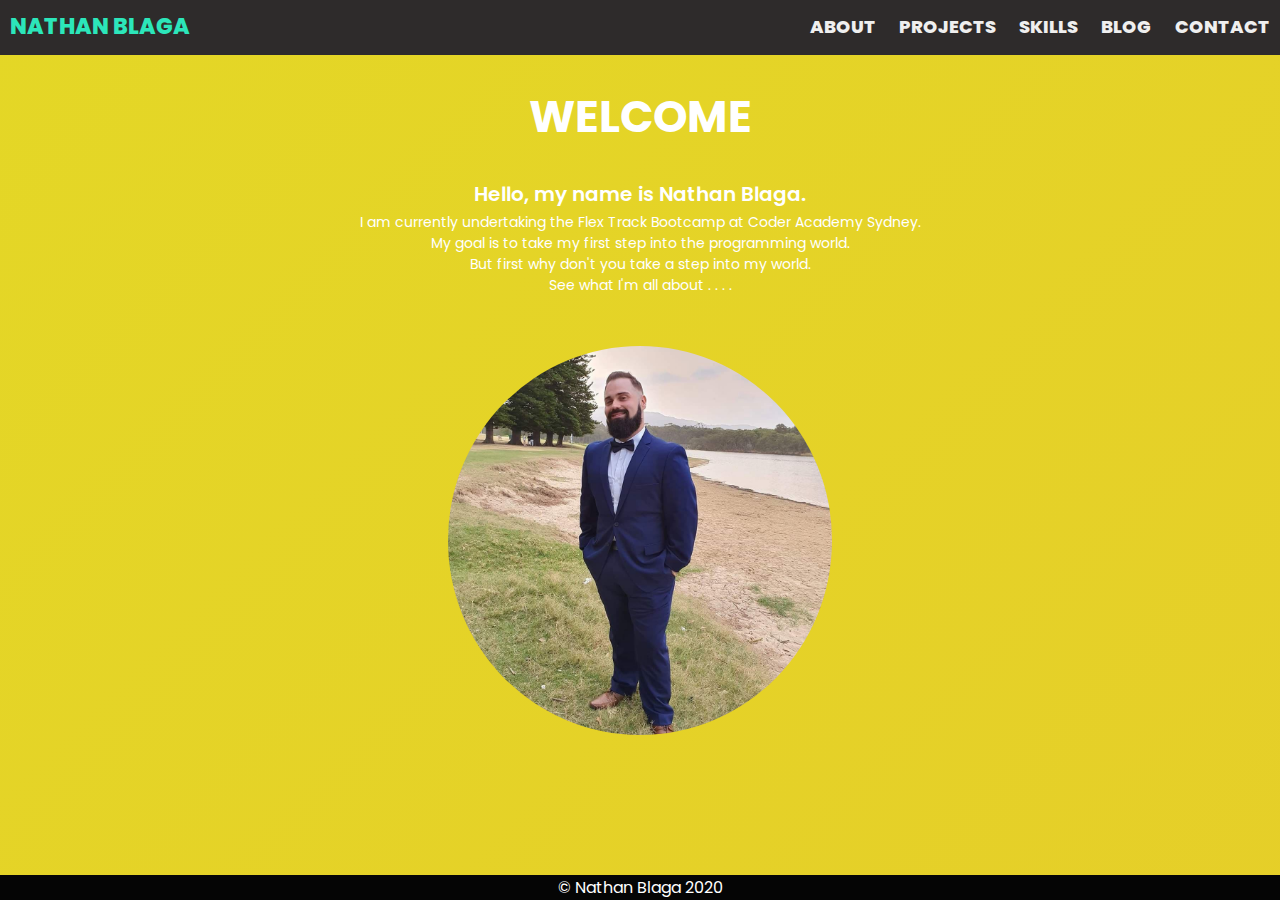
<file: index.html>
<!DOCTYPE html>
<html lang="en">

<head>
    <meta charset="UTF-8">
    <meta name="viewport" content="width=device-width, initial-scale=1.0">
    <link href="../img/favicon.ico" rel="icon" type="image/x-icon" />
    <link rel="shortcut icon" type="image/jpg" href="/src/images/android-chrome-192x192.png" />
    <link href="https://fonts.googleapis.com/css2?family=Montserrat:wght@100&family=Poppins&display=swap" rel="stylesheet">
    <link rel="stylesheet" href="/src/styles/partials/styles.css">
    <link rel="stylesheet" href="/src/styles/partials/animation.css">
    <title>Nathan Blaga</title>
</head>

<body>
    <header>
        <div class="nav">
            <input type="checkbox" id="nav-check">
            <div class="nav-header">
                <div class="nav-title">
                    <a id="currentLink" href="/index.html">NATHAN BLAGA</a>
                    <!-- Nathan Blaga "logo" on left side -->
                </div>
            </div>
            <!-- Navbar Container -->

            <div class="nav-btn">
                <label for="nav-check">
                <span></span>
                <span></span>
                <span></span>
              </label>
            </div>
            <!-- "Burger Button dropdown box for mobile view" -->

            <div class="nav-links">
                <a href="/src/about.html">ABOUT</a>
                <a href="/src/projects.html">PROJECTS</a>
                <a href="/src/skills.html">SKILLS</a>
                <a href="/src/blogs.html">BLOG</a>
                <a href="/src/contact.html">CONTACT</a>
            </div>
        </div>
        <!-- Nav links with hyperlinks -->
    </header>

    <main class="main">
        <h1>WELCOME</h1>
        <h2>Hello, my name is Nathan Blaga.</h2>
        <p> <span>I am currently undertaking the Flex Track Bootcamp at Coder Academy Sydney.</span>
            <span>My goal is to take my first step into the programming world.</span>
            <span>But first why don't you take a step into my world.</span>
            <span>See what I'm all about . . . .</span>
        </p>
    </main>
    <!-- Main title and text for page. -->

    <img class="nathanblaga" src="/src/images/me.jpg" alt="Image of Nathan Blaga">
    <!-- Home page image. -->

    <footer class="trademark">
        © Nathan Blaga 2020
    </footer>
    <!-- Footer/Trademark -->

    <script src="/src/main.js"></script>
    <!-- Script to main.js -->
</body>

</html>
</file>
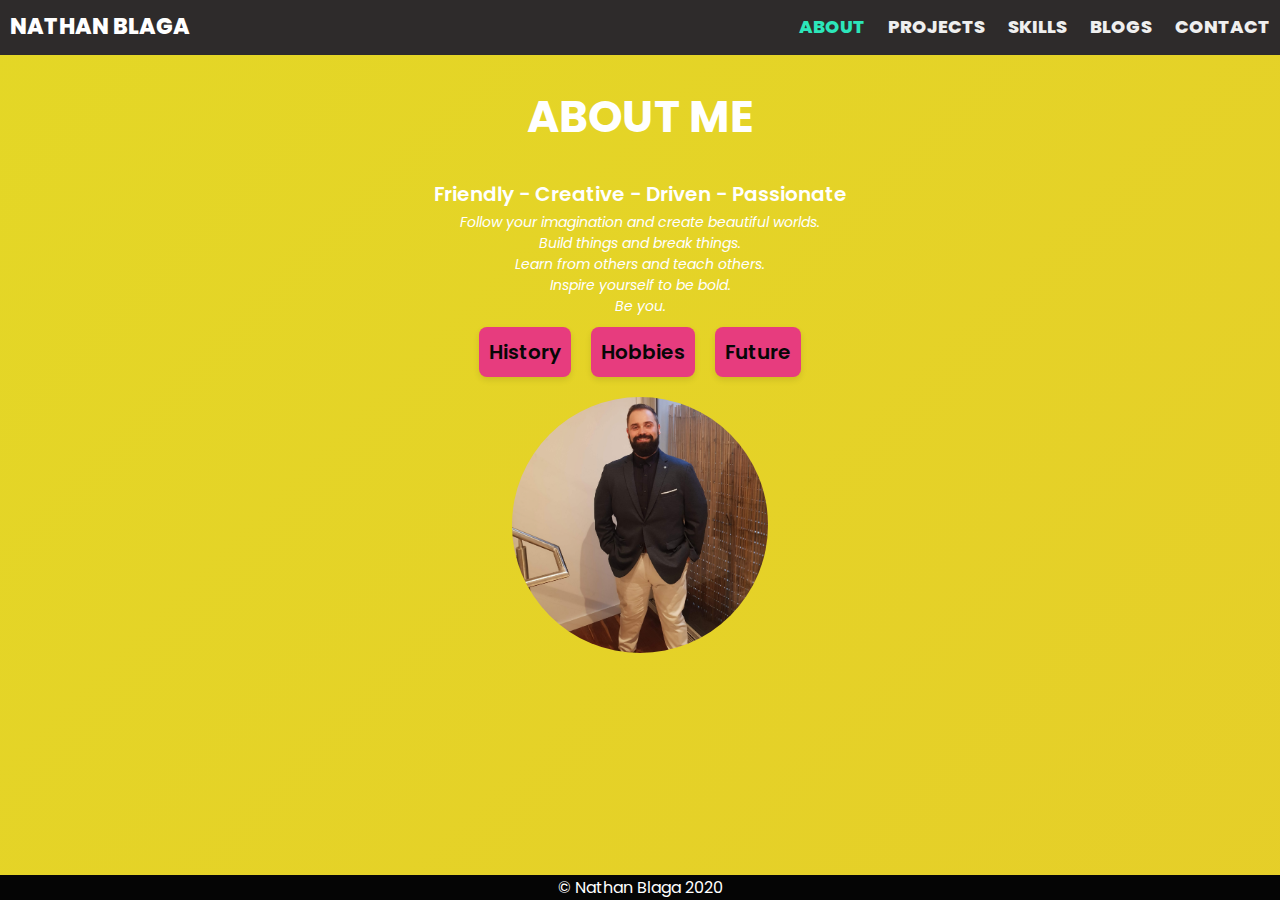
<file: src/about.html>
<!DOCTYPE html>
<html lang="en">

<head>
    <meta charset="UTF-8">
    <meta name="viewport" content="width=device-width, initial-scale=1.0">
    <link href="../img/favicon.ico" rel="icon" type="image/x-icon" />
    <link rel="shortcut icon" type="image/jpg" href="/src/images/android-chrome-192x192.png" />
    <link rel="stylesheet" href="https://stackpath.bootstrapcdn.com/font-awesome/4.7.0/css/font-awesome.min.css">
    <link href="https://fonts.googleapis.com/css2?family=Montserrat:wght@100&family=Poppins&display=swap" rel="stylesheet">
    <link rel="stylesheet" href="/src/styles/partials/styles.css">
    <link rel="stylesheet" href="/src/styles/partials/animation.css">
    <title>Nathan Blaga</title>
</head>

<body>
    <header>
        <div class="nav">
            <input type="checkbox" id="nav-check">
            <div class="nav-header">
                <div class="nav-title">
                    <a href="/index.html">NATHAN BLAGA</a>
                    <!-- Nathan Blaga "logo" on left side -->
                </div>
            </div>
            <!-- Navbar Container -->

            <div class="nav-btn">
                <label for="nav-check">
                <span></span>
                <span></span>
                <span></span>
              </label>
            </div>
            <!-- "Burger Button dropdown box for mobile view" -->

            <div class="nav-links">
                <a href="/src/about.html" id="currentLink">ABOUT</a>
                <a href="/src/projects.html">PROJECTS</a>
                <a href="/src/skills.html">SKILLS</a>
                <a href="/src/blogs.html">BLOGS</a>
                <a href="/src/contact.html">CONTACT</a>
            </div>
        </div>
        <!-- Nav links with hyperlinks -->

    </header>

    <main class="main">
        <h1>ABOUT ME</h1>
        <h2>Friendly - Creative - Driven - Passionate</h2>
        <p> <span class="quote">Follow your imagination and create beautiful worlds.</span>
            <span class="quote">Build things and break things.</span>
            <span class="quote">Learn from others  and teach others. </span>
            <span class="quote">Inspire  yourself to be bold.</span>
            <span class="quote">Be you.</span>
        </p>
    </main>
    <!-- Main header and text container -->

    <main class="aboutme">
        <article class="button large popup-button" data-target="#popup-1">History</article>
        <article class="button large popup-button" data-target="#popup-2">Hobbies </article>
        <article class="button large popup-button" data-target="#popup-3">Future</article>
    </main>
    <!-- About me popup buttons container -->

    <div class="popup" id="popup-1">
        <div class="popup-overlay"></div>
        <div class="popup-inner">
            <h2>History</h2>
            <h3>A walk down memory lane . . .</h3>
            <article class="about me">
                <p> I studied acting and directing at NIDA (National Institute of Dramatic Art) while working within the Australian Acting Industry for just over 5 years. I have extensively worked in the retail industry for over 10 years. Over that period
                    of time I operated in various roles, developed a multitude of skills and gained an immense amount of knowledge and experience. I have also completed a Bachelor of Commerce Degree at the University of Wollongong (UOW). Majoring in Accounting
                    and Finance, I worked within the Australian Accounting and Finance sectors before making the switch to programming.
                </p>
            </article>
            <!-- History popup container -->
            <img class="grad1" src="/src/images/gradone.jpg" alt="Image of me throwing my grad hat up">
            <!-- History image -->
            <button class="button popup-button" data-target="#popup-1">Close</button>
            <!-- History close button -->
        </div>
    </div>


    <div class="popup" id="popup-2">
        <div class="popup-overlay"></div>
        <div class="popup-inner">
            <h2>Hobbies</h2>
            <h3>What I get up to when I'm not coding.</h3>
            <article class="about me">
                <p> I enjoy spending time with my family and friends. "Me time" is the gym time. I have been addicted to strength training for about 3 years now and absolutely love every second of it. I love the idea of powerlifting, the mentality needed
                    to stick to a rigorous regime and the focus and drive to push even on your "off" days. I love hiking and going on bushwalks, exploring new tracks and chasing waterfalls From an early age I have always been addicted to playing video
                    games, the beautiful worlds built, the incredible stories told and hours of fun.
                </p>
            </article>
            <!-- Hobbies popup container -->
            <img class="powerlifting" src="/src/images/powerlifting.jpg" alt="Image of me deadlifting">
            <!-- Hobbies image -->
            <button class="button popup-button" data-target="#popup-2">Close</button>
            <!-- Hobbies close button -->
        </div>
    </div>

    <div class="popup" id="popup-3">
        <div class="popup-overlay"></div>
        <div class="popup-inner">
            <h2>Future</h2>
            <h3>What's Next?</h3>
            <article class="about me">
                <p>
                    I am highly motivated to learn, adapt, observe and seek growth. I believe I am very efficient and effective in team or individual situations. I am able to work with minimal supervision, while retaining a down to earth, friendly and approachable attitude.
                    I believe I have the passion, mindset and drive to become a well-rounded developer. <br> <br> Feel free to download my resume below and contact me if you have any questions <br> <br> Thank you.
                </p>
            </article>
            <!-- Future popup container -->
            <main class="wrapper" class="download">
                <ul>
                    <li>
                        <a href="/docs/Nathan Blaga CV (2020).pd.pdf" download><i class="fa fa-download"></i></li></a>
                </ul>
            </main>
            <!-- Future icon container -->

            <button class="button popup-button dwb2" data-target="#popup-3">Close</button>
            <!-- Future close button -->
        </div>
    </div>
    </main>

    <img class="nathanblagatwo" src="/src/images/me2.jpg" alt="Image of Nathan Blaga">
    <!-- About me page image. -->

    <footer class="trademark">
        © Nathan Blaga 2020
    </footer>
    <!-- Footer/Trademark -->

    <script src="/src/main.js"></script>
    <!-- Script to main.js -->
</body>

</html>
</file>
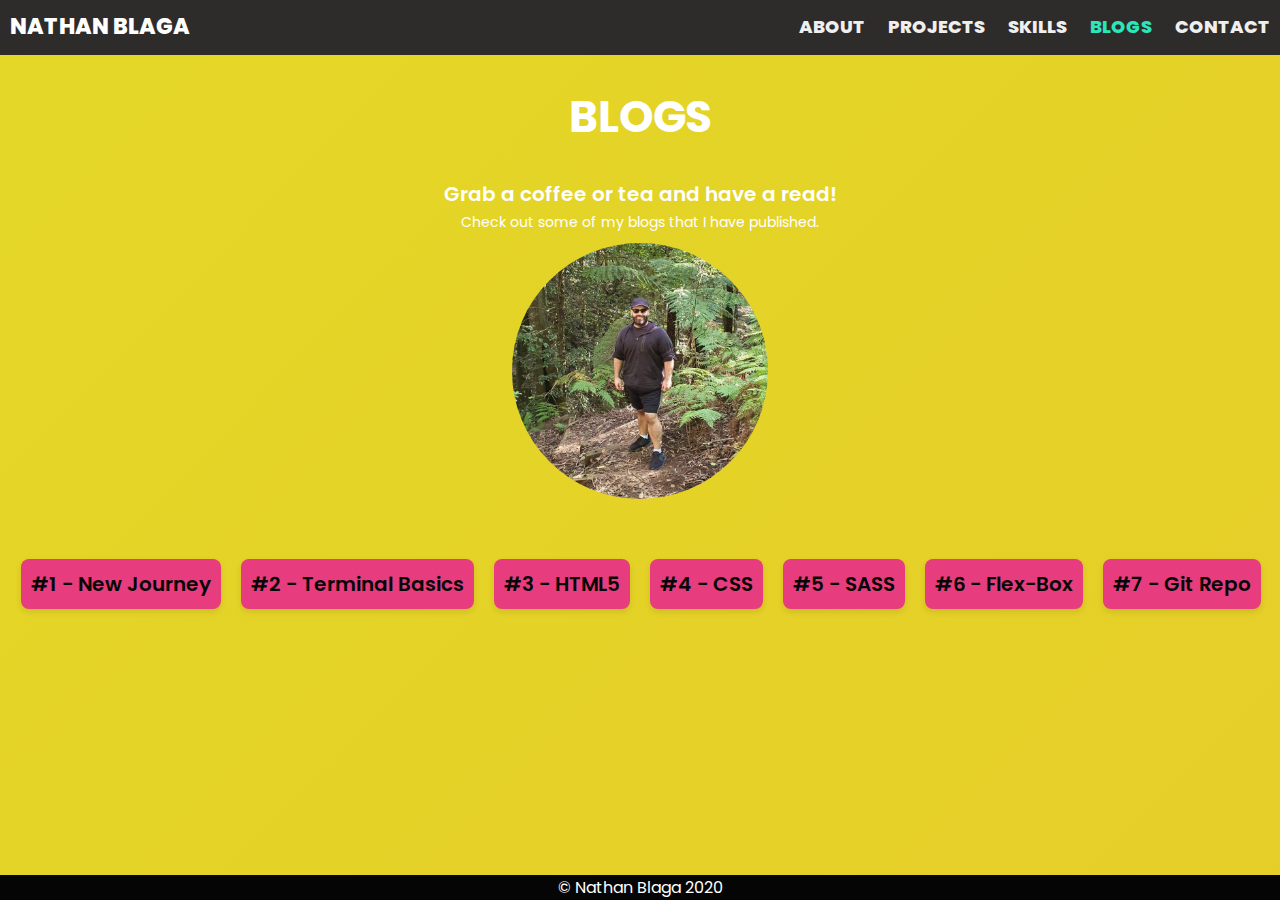
<file: src/blogs.html>
<!DOCTYPE html>
<html lang="en">

<head>
    <meta charset="UTF-8">
    <meta name="viewport" content="width=device-width, initial-scale=1.0">
    <link href="../img/favicon.ico" rel="icon" type="image/x-icon" />
    <link rel="shortcut icon" type="image/jpg" href="/src/images/android-chrome-192x192.png" />
    <link href="https://fonts.googleapis.com/css2?family=Montserrat:wght@100&family=Poppins&display=swap" rel="stylesheet">
    <link rel="stylesheet" href="/src/styles/partials/styles.css">
    <link rel="stylesheet" href="/src/styles/partials/animation.css">
    <title>Nathan Blaga</title>
</head>

<body>
    <header>
        <div class="nav">
            <input type="checkbox" id="nav-check">
            <div class="nav-header">
                <div class="nav-title">
                    <a href="/index.html">NATHAN BLAGA</a>
                    <!-- Nathan Blaga "logo" on right side -->
                </div>
            </div>
            <!-- Navbar Container -->

            <div class="nav-btn">
                <label for="nav-check">
                <span></span>
                <span></span>
                <span></span>
              </label>
            </div>
            <!-- "Burger Button dropdown box for mobile view" -->


            <div class="nav-links">
                <a href="/src/about.html">ABOUT</a>
                <a href="/src/projects.html">PROJECTS</a>
                <a href="/src/skills.html">SKILLS</a>
                <a href="/src/blogs.html" id="currentLink">BLOGS</a>
                <a href="/src/contact.html">CONTACT</a>
            </div>
        </div>
        <!-- Nav links with hyperlinks -->
    </header>

    <main class="main">
        <h1>BLOGS</h1>
        <h2>Grab a coffee or tea and have a read!</h2>
        <p>
            <span>Check out some of my blogs that I have published.</span>
        </p>
    </main>
    <!-- Main header and text container -->

    <img class="nathanblagatwo" src="/src/images/hiking.jpg" alt="Image of Nathan Blaga">
    <main class="blogs">
        <main class="volumes">
            <a href="/src/blogs/blog1.html">
                <article class="button large popup-button">#1 - New Journey</article>
            </a>
            <a href="/src/blogs/blog2.html">
                <article class="button large popup-button">#2 - Terminal Basics </article>
            </a>
            <a href="/src/blogs/blog3.html">
                <article class="button large popup-button">#3 - HTML5</article>
            </a>
            <a href="/src/blogs/blog4.html">
                <article class="button large popup-button">#4 - CSS</article>
            </a>
            <a href="/src/blogs/blog5.html">
                <article class="button large popup-button">#5 - SASS</article>
            </a>
            <a href="/src/blogs/blog6.html">
                <article class="button large popup-button">#6 - Flex-Box</article>
            </a>
            <a href="/src/blogs/blog7.html">
                <article class="button large popup-button">#7 - Git Repo</article>
            </a>
        </main>
        <!-- Blog links container -->

        <footer class="trademark">
            © Nathan Blaga 2020
        </footer>
        <!-- Footer/Trademark -->

        <script src="/src/main.js"></script>
        <!-- Script to main.js -->
</body>

</html>
</file>
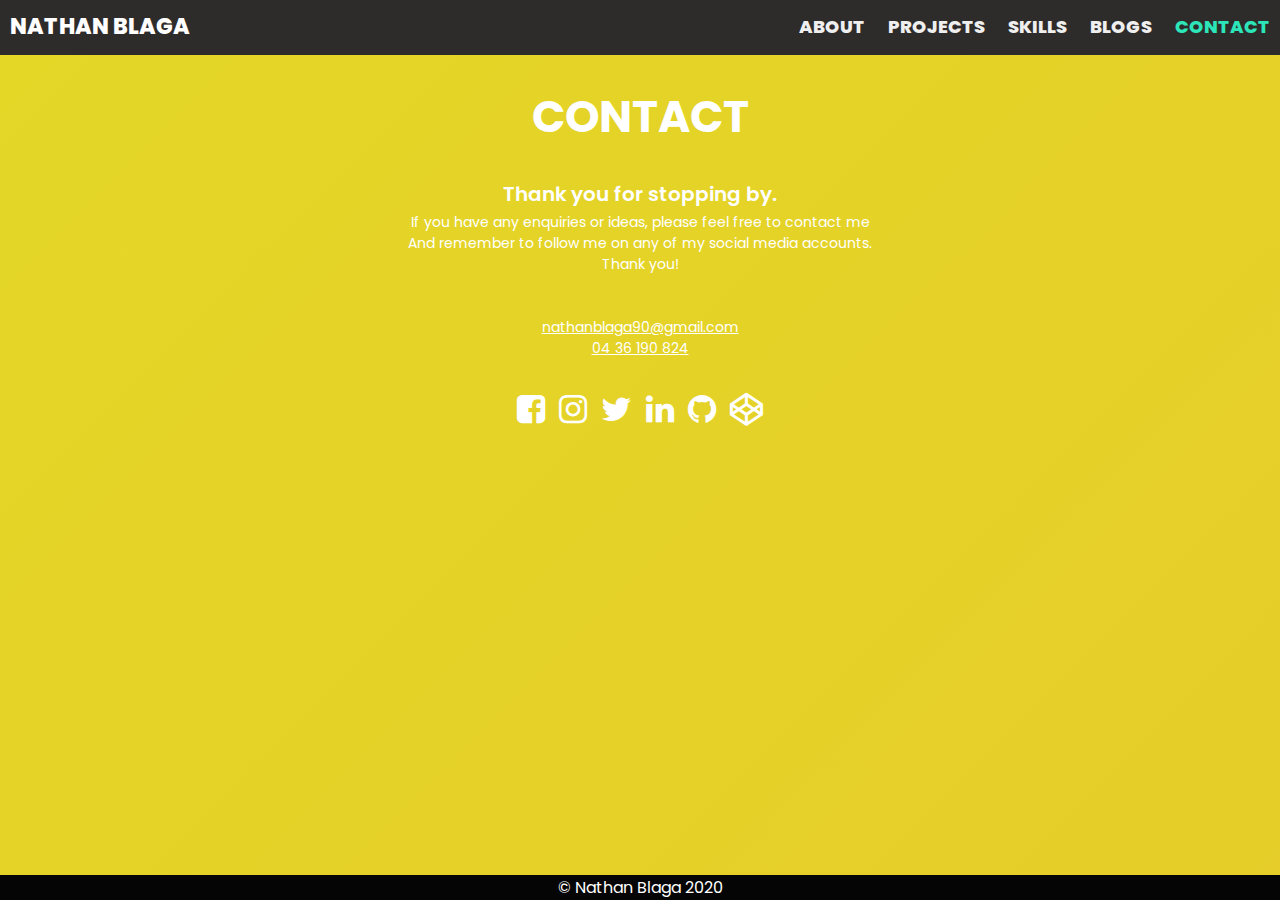
<file: src/contact.html>
<!DOCTYPE html>
<html lang="en">

<head>
    <meta charset="UTF-8">
    <meta name="viewport" content="width=device-width, initial-scale=1.0">
    <link href="../img/favicon.ico" rel="icon" type="image/x-icon" />
    <link rel="shortcut icon" type="image/jpg" href="/src/images/android-chrome-192x192.png" />
    <link href="https://fonts.googleapis.com/css2?family=Montserrat:wght@100&family=Poppins&display=swap" rel="stylesheet">
    <link rel="stylesheet" href="https://stackpath.bootstrapcdn.com/font-awesome/4.7.0/css/font-awesome.min.css">
    <link rel="stylesheet" href="/src/styles/partials/styles.css">
    <link rel="stylesheet" href="/src/styles/partials/animation.css">
    <title>Nathan Blaga</title>
</head>

<body>
    <header>
        <div class="nav">
            <input type="checkbox" id="nav-check">
            <div class="nav-header">
                <div class="nav-title">
                    <a href="/index.html">NATHAN BLAGA</a>
                    <!-- Nathan Blaga "logo" on right side -->
                </div>
            </div>
            <!-- Navbar Container -->
            <div class="nav-btn">
                <label for="nav-check">
                <span></span>
                <span></span>
                <span></span>
              </label>
            </div>
            <!-- "Burger Button dropdown box for mobile view" -->

            <div class="nav-links">
                <a href="/src/about.html">ABOUT</a>
                <a href="/src/projects.html">PROJECTS</a>
                <a href="/src/skills.html">SKILLS</a>
                <a href="/src/blogs.html">BLOGS</a>
                <a href="/src/contact.html" id="currentLink">CONTACT</a>
            </div>
        </div>
        <!-- Nav links with hyperlinks -->
    </header>

    <main class="main">
        <h1>CONTACT</h1>
        <h2>Thank you for stopping by.</h2>
        <p> <span>If you have any enquiries or ideas, please feel free to contact me</span>
            <span>And remember to follow me on any of my social media accounts.</span>
            <span>Thank you!</span>
            <span><br></span>
            <span><br></span>
            <span> <a class="email" href="mailto: nathanblaga90@gmail.com">nathanblaga90@gmail.com</a></span>
            <span><a class="mobile" href="tel:0436190824">04  36  190  824</a></span>
        </p>
    </main>
    <!-- Main header and text container -->

    <main class="wrapper">
        <ul>
            <li>
                <a href="https://www.facebook.com/nathan.blaga/">
                    <i class="fa fa-facebook-square"></i></a>
            </li>

            <li>
                <a href="https://www.instagram.com/nathanblaga/">
                    <i class="fa fa-instagram"></i></a>
            </li>

            <li>
                <a href="https://twitter.com/BlagaNathan">
                    <i class="fa fa-twitter"></i></a>
            </li>

            <li>
                <a href="https://www.linkedin.com/in/nathan-blaga-aa823b172/">
                    <i class="fa fa-linkedin"></i></a>
            </li>
            <li>
                <a href="https://github.com/NJBLAGA">
                    <i class="fa fa-github"></i></a>
            </li>
            <li>
                <a href="https://codepen.io/njblaga">
                    <i class="fa fa-codepen"></i></a>
            </li>
        </ul>
    </main>
    <!-- Skill icons/anchor tags container -->

    <footer class="trademark">
        © Nathan Blaga 2020
    </footer>
    <!-- Footer/Trademark -->

    <script src="/src/main.js"></script>
    <!-- Script to main.js -->
</body>

</html>
</file>
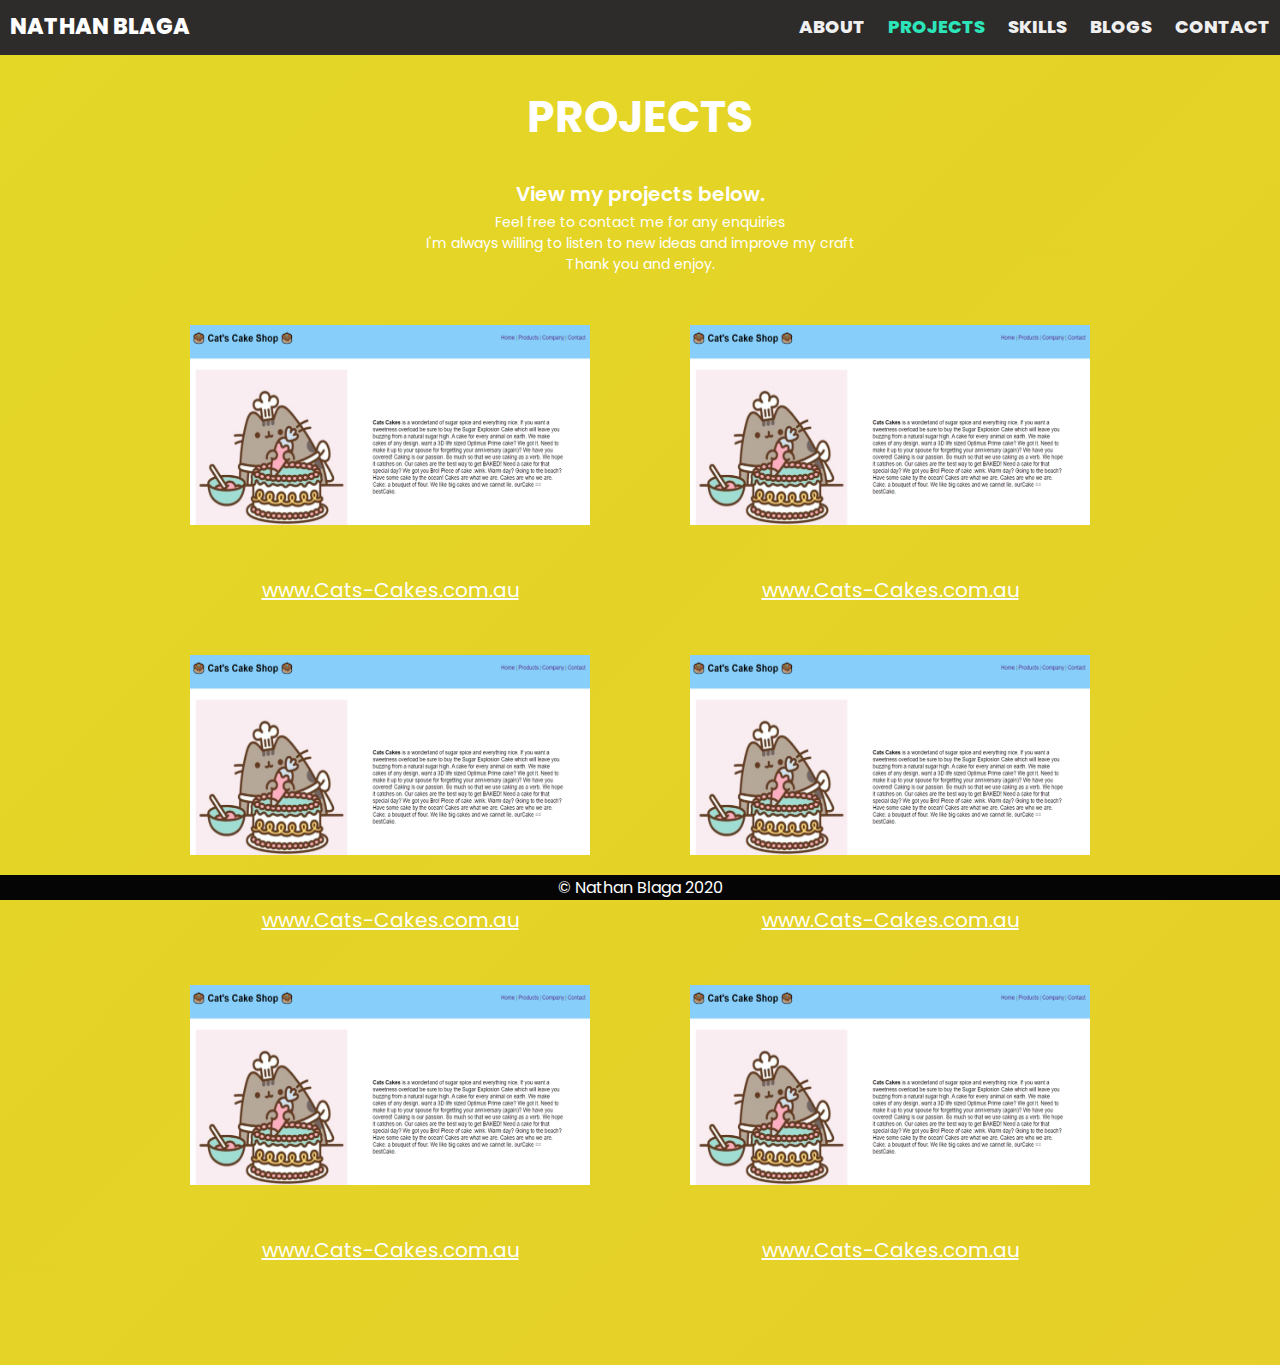
<file: src/projects.html>
<!DOCTYPE html>
<html lang="en">

<head>
    <meta charset="UTF-8">
    <meta name="viewport" content="width=device-width, initial-scale=1.0">
    <link href="../img/favicon.ico" rel="icon" type="image/x-icon" />
    <link rel="shortcut icon" type="image/jpg" href="/src/images/android-chrome-192x192.png" />
    <link href="https://fonts.googleapis.com/css2?family=Montserrat:wght@100&family=Poppins&display=swap" rel="stylesheet">
    <link rel="stylesheet" href="/src/styles/partials/styles.css">
    <link rel="stylesheet" href="/src/styles/partials/animation.css">
    <title>Nathan Blaga</title>
</head>

<body>
    <header>
        <div class="nav">
            <input type="checkbox" id="nav-check">
            <div class="nav-header">
                <div class="nav-title">
                    <a href="/index.html">NATHAN BLAGA</a>
                    <!-- Nathan Blaga "logo" on left side -->
                </div>
            </div>
            <!-- Navbar Container -->

            <div class="nav-btn">
                <label for="nav-check">
                <span></span>
                <span></span>
                <span></span>
              </label>
            </div>
            <!-- "Burger Button dropdown box for mobile view" -->

            <div class="nav-links">
                <a href="/src/about.html">ABOUT</a>
                <a href="/src/projects.html" id="currentLink">PROJECTS</a>
                <a href="/src/skills.html">SKILLS</a>
                <a href="/src/blogs.html">BLOGS</a>
                <a href="/src/contact.html">CONTACT</a>
            </div>
        </div>
        <!-- Nav links with hyperlinks -->
    </header>

    <main class="main">
        <h1>PROJECTS</h1>
        <h2>View my projects below.</h2>
        <p>
            <span>Feel free to contact me for any enquiries</span>
            <span>I'm always willing to listen to new ideas and improve my craft</span>
            <span>Thank you and enjoy. </span>
        </p>
    </main>
    <!-- Main header and text container -->

    <main class="projects">
        <article class="websites">
            <a href="https://brave-neumann-9b5fb9.netlify.app/"><img class="project1" src="/src/images/catscakes.jpg" alt="Image of catscakes">
                <p class="url">www.Cats-Cakes.com.au</p>
            </a>
            <a href="https://brave-neumann-9b5fb9.netlify.app/"><img class="project1" src="/src/images/catscakes.jpg" alt="Image of catscakes">
                <p class="url">www.Cats-Cakes.com.au</p>
            </a>
            <a href="https://brave-neumann-9b5fb9.netlify.app/"><img class="project1" src="/src/images/catscakes.jpg" alt="Image of catscakes">
                <p class="url">www.Cats-Cakes.com.au</p>
            </a>
            <a href="https://brave-neumann-9b5fb9.netlify.app/"><img class="project1" src="/src/images/catscakes.jpg" alt="Image of catscakes">
                <p class="url">www.Cats-Cakes.com.au</p>
            </a>
            <a href="https://brave-neumann-9b5fb9.netlify.app/"><img class="project1" src="/src/images/catscakes.jpg" alt="Image of catscakes">
                <p class="url">www.Cats-Cakes.com.au</p>
            </a>
            <a href="https://brave-neumann-9b5fb9.netlify.app/"><img class="project1" src="/src/images/catscakes.jpg" alt="Image of catscakes">
                <p class="url">www.Cats-Cakes.com.au</p>
            </a>
        </article>
    </main>
    <!-- Project images/text/anchor tags container -->

    <footer class="trademark">
        © Nathan Blaga 2020
    </footer>
    <!-- Footer/Trademark -->

    <script src="/src/main.js"></script>
    <!-- Script to main.js -->
</body>

</html>
</file>
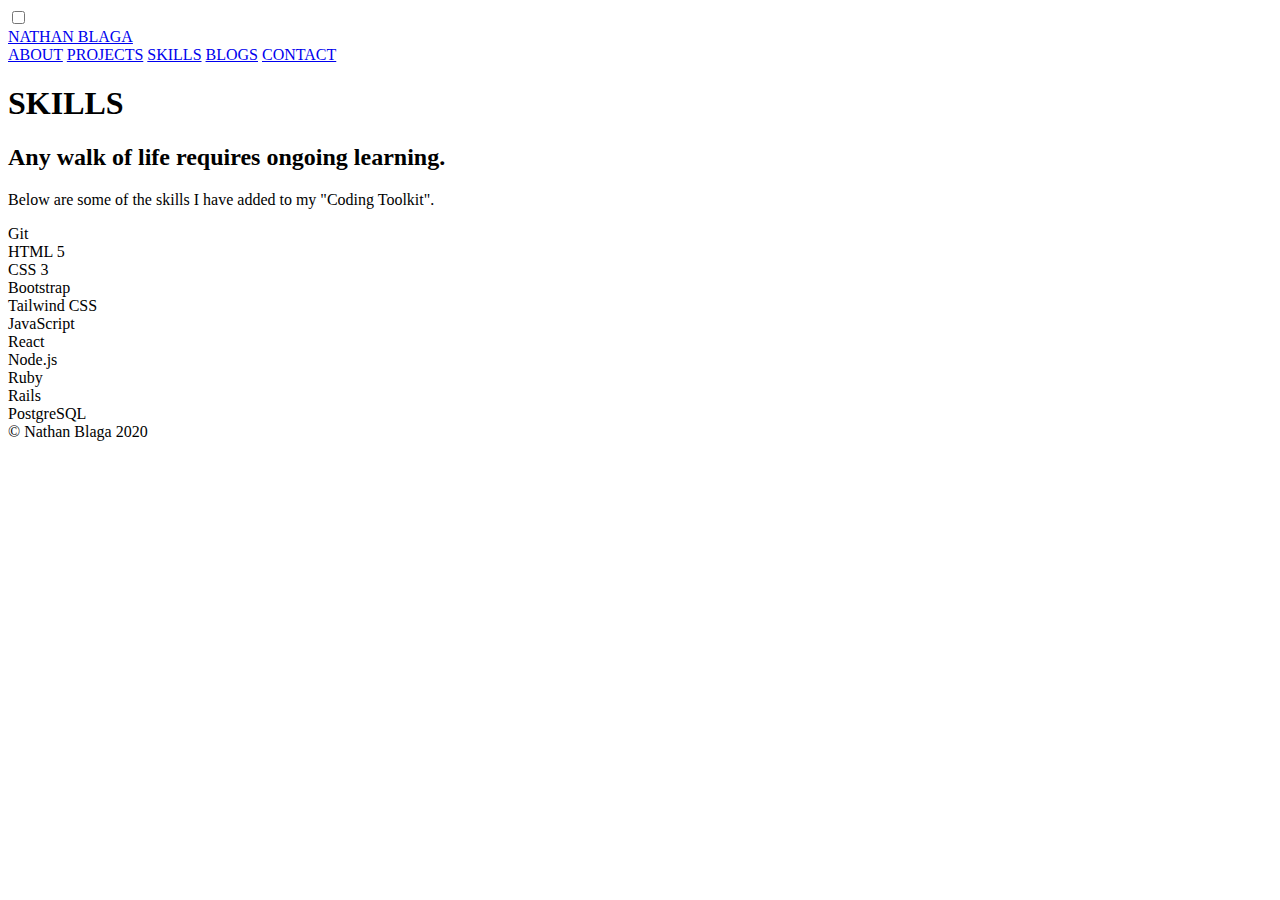
<file: src/skills.html>
<!DOCTYPE html>
<html lang="en">
  <head>
    <meta charset="UTF-8" />
    <meta name="viewport" content="width=device-width, initial-scale=1.0" />
    <link href="../img/favicon.ico" rel="icon" type="image/x-icon" />
    <link
      rel="shortcut icon"
      type="image/jpg"
      href="/src/images/android-chrome-192x192.png"
      integrity="sha384-ohJmBp2II9NT42SlRw084UFUBzYcMQb9wNDarLMaWm6yi68lpxgunZ/E8J9OJDHN"
    />
    <link
      rel="stylesheet"
      href="https://stackpath.bootstrapcdn.com/font-awesome/4.7.0/css/font-awesome.min.css"
      integrity="sha384-wvfXpqpZZVQGK6TAh5PVlGOfQNHSoD2xbE+QkPxCAFlNEevoEH3Sl0sibVcOQVnN"
      crossorigin="anonymous"
    />
    <link
      rel="stylesheet"
      href="/src/styles/partials/styles.css"
      integrity="sha384-0vQgS0t4s12FoXKFiiOU49vTyEpqN6qqY+IKdJa/Ed3zHQuLgV5Dsokqm+MXe8uW"
    />
    <link
      rel="stylesheet"
      href="/src/styles/partials/animation.css"
      integrity="sha384-mrKAHaIP2rtSZWX3CDQgz37iHVHvjqf6wWBvhml1SsEyvVEDyY4Gx9k51j4twUDf"
    />
    <title>Nathan Blaga</title>
  </head>

  <body>
    <header>
      <div class="nav">
        <input type="checkbox" id="nav-check" />
        <div class="nav-header">
          <div class="nav-title">
            <a href="/index.html">NATHAN BLAGA</a>
            <!-- Nathan Blaga "logo" on left side -->
          </div>
        </div>
        <!-- Navbar Container -->

        <div class="nav-btn">
          <label for="nav-check">
            <span></span>
            <span></span>
            <span></span>
          </label>
        </div>
        <!-- "Burger Button dropdown box for mobile view" -->

        <div class="nav-links">
          <a href="/src/about.html">ABOUT</a>
          <a href="/src/projects.html">PROJECTS</a>
          <a href="/src/skills.html" id="currentLink">SKILLS</a>
          <a href="/src/blogs.html">BLOGS</a>
          <a href="/src/contact.html">CONTACT</a>
        </div>
      </div>
      <!-- Nav links with hyperlinks -->
    </header>

    <main class="main">
      <h1>SKILLS</h1>
      <h2>Any walk of life requires ongoing learning.</h2>
      <p>
        <span
          >Below are some of the skills I have added to my "Coding
          Toolkit".</span
        >
      </p>
    </main>
    <!-- Main header and text container -->

    <main class="aboutme">
      <article class="button large popup-button" data-target="#popup-1">
        Git
      </article>
      <article class="button large popup-button" data-target="#popup-2">
        HTML 5
      </article>
      <article class="button large popup-button" data-target="#popup-3">
        CSS 3
      </article>
      <article class="button large popup-button" data-target="#popup-1">
        Bootstrap
      </article>
      <article class="button large popup-button" data-target="#popup-1">
        Tailwind CSS
      </article>
      <article class="button large popup-button" data-target="#popup-1">
        JavaScript
      </article>
      <article class="button large popup-button" data-target="#popup-1">
        React
      </article>
      <article class="button large popup-button" data-target="#popup-1">
        Node.js
      </article>
      <article class="button large popup-button" data-target="#popup-1">
        Ruby
      </article>
      <article class="button large popup-button" data-target="#popup-1">
        Rails
      </article>
      <article class="button large popup-button" data-target="#popup-1">
        PostgreSQL
      </article>
    </main>

    <!-- <main class="wrapper"> -->
    <!-- <ul>
            <li><a><i class="fa fa-html5"></i></a>
            </li>

            <li><a><i class="fa fa-css3"></i></a>
            </li>

            <li><a><i class="fa fa-jsfiddle"></i></a>
            </li>

            <li><a><i class="fa fa-terminal"></i></i></a>
            </li>
            <li>
                <a><i class="fa fa-git"></i></a>
            </li>
            <li>
                <a><i class="fa fa-github"></i></a>
            </li>
            <li>
             
                <a>   <i class="fab fa-js"></i></a>
            </li>
        </ul> -->
    <!-- </main> -->
    <!-- Skill icons container -->

    <footer class="trademark">© Nathan Blaga 2020</footer>
    <!-- Footer/Trademark -->

    <script
      src="/src/main.js"
      integrity="sha384-lwCSuYAG+odhCXMMmDDfNh+UlN+2Z1uMzYeBLBpZDLKbWf0sysbjM2jM1+IBdsix"
    ></script>
    <!-- Script to main.js -->
  </body>
</html>
</file>
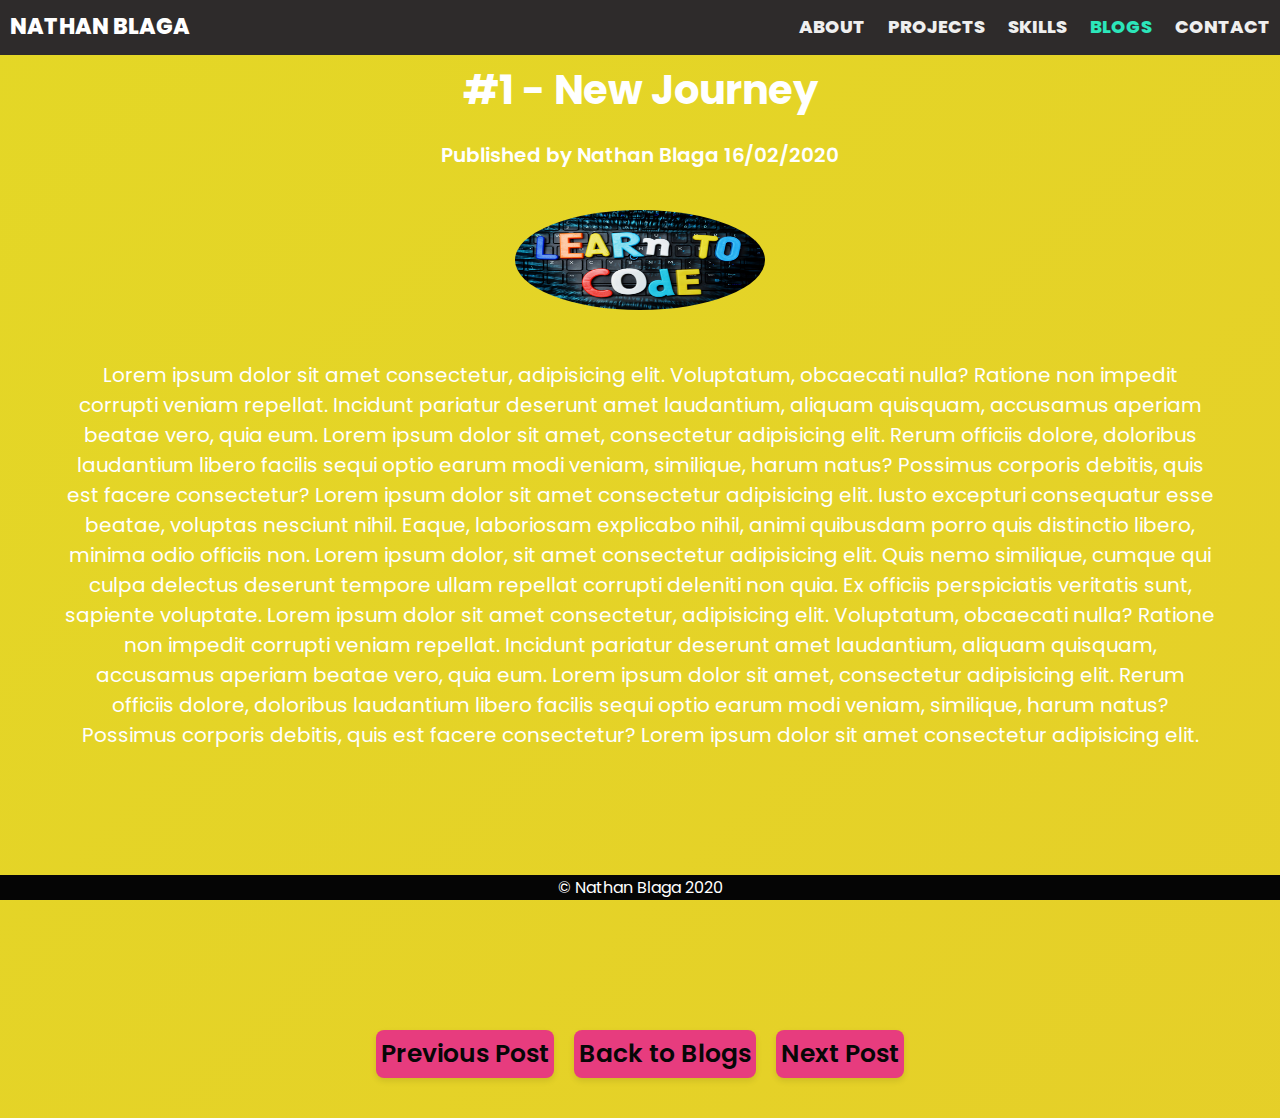
<file: src/blogs/blog1.html>
<!DOCTYPE html>
<html lang="en">

<head>
    <meta charset="UTF-8">
    <meta name="viewport" content="width=device-width, initial-scale=1.0">
    <link href="../img/favicon.ico" rel="icon" type="image/x-icon" />
    <link rel="shortcut icon" type="image/jpg" href="/src/images/android-chrome-192x192.png" />
    <link href="https://fonts.googleapis.com/css2?family=Montserrat:wght@100&family=Poppins&display=swap" rel="stylesheet">
    <link rel="stylesheet" href="/src/styles/partials/styles.css">
    <link rel="stylesheet" href="/src/styles/partials/animation.css">
    <title>Nathan Blaga</title>
</head>

<body>
    <header>
        <div class="nav">
            <input type="checkbox" id="nav-check">
            <div class="nav-header">
                <div class="nav-title">
                    <a href="/index.html">NATHAN BLAGA</a>
                    <!-- Nathan Blaga "logo" on right side -->
                </div>
            </div>
            <!-- Navbar Container -->

            <div class="nav-btn">
                <label for="nav-check">
                <span></span>
                <span></span>
                <span></span>
              </label>
            </div>
            <!-- "Burger Button dropdown box for mobile view" -->


            <div class="nav-links">
                <a href="/src/about.html">ABOUT</a>
                <a href="/src/projects.html">PROJECTS</a>
                <a href="/src/skills.html">SKILLS</a>
                <a href="/src/blogs.html" id="currentLink">BLOGS</a>
                <a href="/src/contact.html">CONTACT</a>
            </div>
        </div>
        <!-- Nav links with hyperlinks -->
    </header>

    <article class="blog">
        <h1>#1 - New Journey</h1>
        <h2>Published by Nathan Blaga 16/02/2020</h2>

        <img class="blogimage" src="/src/images/new.png" alt="Image of keyboard with the words learning to code.">

        <article class="blog">
            <p>Lorem ipsum dolor sit amet consectetur, adipisicing elit. Voluptatum, obcaecati nulla? Ratione non impedit corrupti veniam repellat. Incidunt pariatur deserunt amet laudantium, aliquam quisquam, accusamus aperiam beatae vero, quia eum. Lorem
                ipsum dolor sit amet, consectetur adipisicing elit. Rerum officiis dolore, doloribus laudantium libero facilis sequi optio earum modi veniam, similique, harum natus? Possimus corporis debitis, quis est facere consectetur? Lorem ipsum dolor
                sit amet consectetur adipisicing elit. Iusto excepturi consequatur esse beatae, voluptas nesciunt nihil. Eaque, laboriosam explicabo nihil, animi quibusdam porro quis distinctio libero, minima odio officiis non. Lorem ipsum dolor, sit
                amet consectetur adipisicing elit. Quis nemo similique, cumque qui culpa delectus deserunt tempore ullam repellat corrupti deleniti non quia. Ex officiis perspiciatis veritatis sunt, sapiente voluptate. Lorem ipsum dolor sit amet consectetur,
                adipisicing elit. Voluptatum, obcaecati nulla? Ratione non impedit corrupti veniam repellat. Incidunt pariatur deserunt amet laudantium, aliquam quisquam, accusamus aperiam beatae vero, quia eum. Lorem ipsum dolor sit amet, consectetur
                adipisicing elit. Rerum officiis dolore, doloribus laudantium libero facilis sequi optio earum modi veniam, similique, harum natus? Possimus corporis debitis, quis est facere consectetur? Lorem ipsum dolor sit amet consectetur adipisicing
                elit.
            </p>
        </article>
        <!-- Main title and text for blog1 page -->

        <summary class="cycle">
            <a href="/src/blogs/blog7.html">
                <article class="button large popup-button">Previous Post </article>
            </a>
            <a href="/src/blogs.html">
                <article class="button large popup-button">Back to Blogs</article>
            </a>
            <a href="/src/blogs/blog2.html">
                <article class="button large popup-button">Next Post </article>
            </a>
        </summary>
        <!-- Button container for previous/next blog post and return button to blog post page -->

        <footer class="trademark">
            © Nathan Blaga 2020
        </footer>
        <!-- Footer/Trademark -->

        <script src="/src/main.js"></script>
        <!-- Script to main.js -->
</body>

</html>
</file>
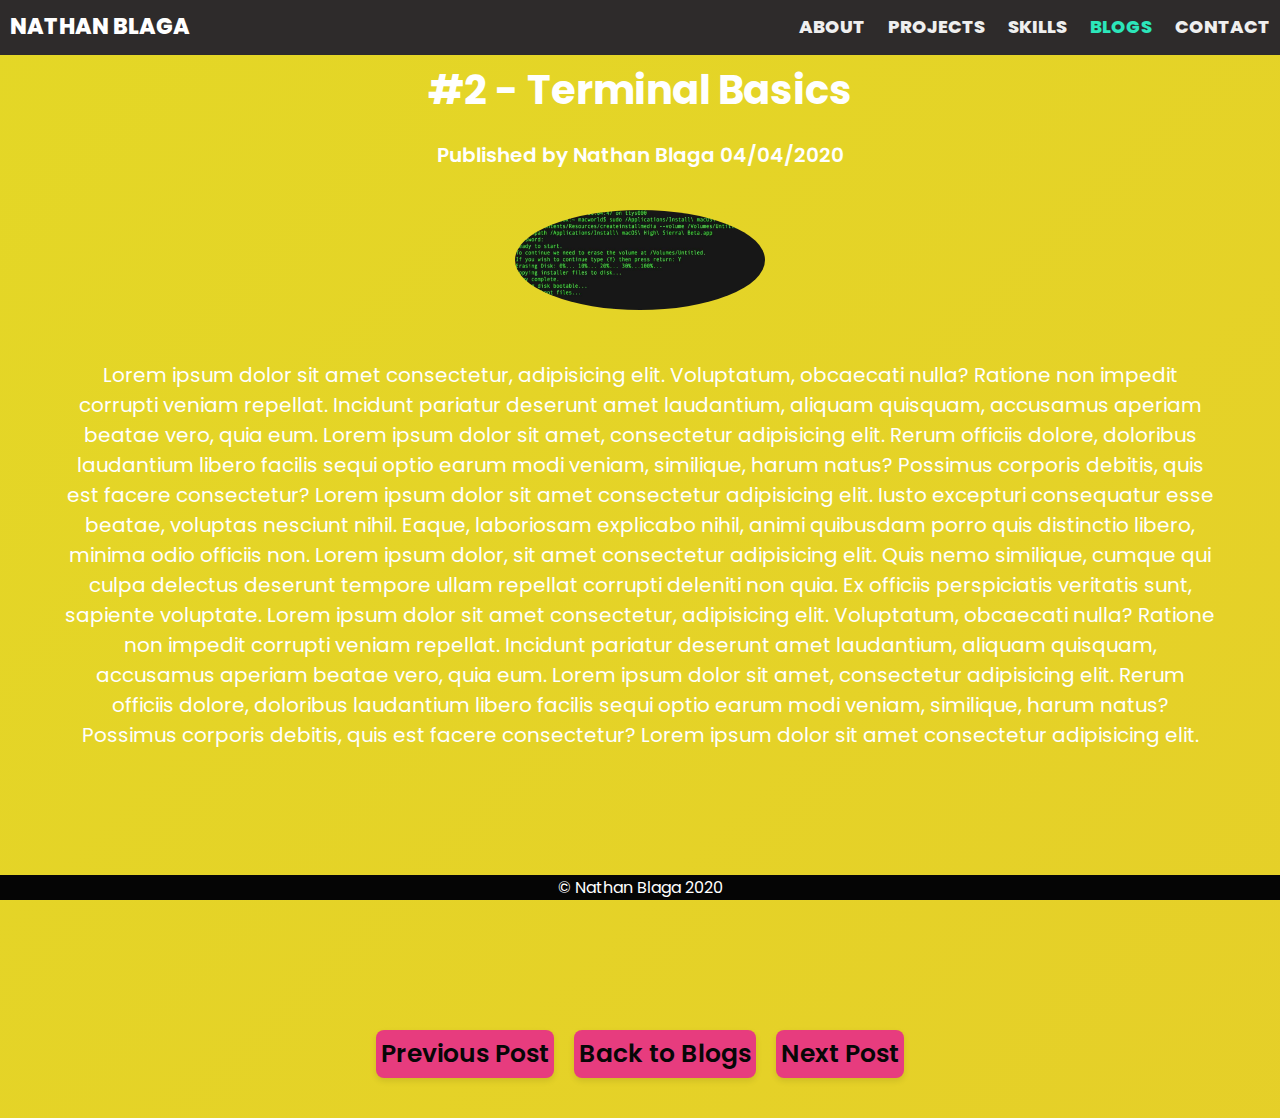
<file: src/blogs/blog2.html>
<!DOCTYPE html>
<html lang="en">

<head>
    <meta charset="UTF-8">
    <meta name="viewport" content="width=device-width, initial-scale=1.0">
    <link href="../img/favicon.ico" rel="icon" type="image/x-icon" />
    <link rel="shortcut icon" type="image/jpg" href="/src/images/android-chrome-192x192.png" />
    <link href="https://fonts.googleapis.com/css2?family=Montserrat:wght@100&family=Poppins&display=swap" rel="stylesheet">
    <link rel="stylesheet" href="/src/styles/partials/styles.css">
    <link rel="stylesheet" href="/src/styles/partials/animation.css">
    <title>Nathan Blaga</title>
</head>

<body>
    <header>
        <div class="nav">
            <input type="checkbox" id="nav-check">
            <div class="nav-header">
                <div class="nav-title">
                    <a href="/index.html">NATHAN BLAGA</a>
                    <!-- Nathan Blaga "logo" on right side -->
                </div>
            </div>
            <!-- Navbar Container -->

            <div class="nav-btn">
                <label for="nav-check">
                <span></span>
                <span></span>
                <span></span>
              </label>
            </div>
            <!-- "Burger Button dropdown box for mobile view" -->


            <div class="nav-links">
                <a href="/src/about.html">ABOUT</a>
                <a href="/src/projects.html">PROJECTS</a>
                <a href="/src/skills.html">SKILLS</a>
                <a href="/src/blogs.html" id="currentLink">BLOGS</a>
                <a href="/src/contact.html">CONTACT</a>
            </div>
        </div>
        <!-- Nav links with hyperlinks -->
    </header>

    <article class="blog">
        <h1>#2 - Terminal Basics</h1>
        <h2>Published by Nathan Blaga 04/04/2020</h2>

        <img class="blogimage" src="/src/images/terminalmac.jpg" alt="Image of mac terminal.">

        <article class="blog">
            <p>Lorem ipsum dolor sit amet consectetur, adipisicing elit. Voluptatum, obcaecati nulla? Ratione non impedit corrupti veniam repellat. Incidunt pariatur deserunt amet laudantium, aliquam quisquam, accusamus aperiam beatae vero, quia eum. Lorem
                ipsum dolor sit amet, consectetur adipisicing elit. Rerum officiis dolore, doloribus laudantium libero facilis sequi optio earum modi veniam, similique, harum natus? Possimus corporis debitis, quis est facere consectetur? Lorem ipsum dolor
                sit amet consectetur adipisicing elit. Iusto excepturi consequatur esse beatae, voluptas nesciunt nihil. Eaque, laboriosam explicabo nihil, animi quibusdam porro quis distinctio libero, minima odio officiis non. Lorem ipsum dolor, sit
                amet consectetur adipisicing elit. Quis nemo similique, cumque qui culpa delectus deserunt tempore ullam repellat corrupti deleniti non quia. Ex officiis perspiciatis veritatis sunt, sapiente voluptate. Lorem ipsum dolor sit amet consectetur,
                adipisicing elit. Voluptatum, obcaecati nulla? Ratione non impedit corrupti veniam repellat. Incidunt pariatur deserunt amet laudantium, aliquam quisquam, accusamus aperiam beatae vero, quia eum. Lorem ipsum dolor sit amet, consectetur
                adipisicing elit. Rerum officiis dolore, doloribus laudantium libero facilis sequi optio earum modi veniam, similique, harum natus? Possimus corporis debitis, quis est facere consectetur? Lorem ipsum dolor sit amet consectetur adipisicing
                elit.
            </p>
        </article>
        <!-- Main title and text for blog2 page -->

        <summary class="cycle">
            <a href="/src/blogs/blog1.html">
                <article class="button large popup-button">Previous Post </article>
            </a>
            <a href="/src/blogs.html">
                <article class="button large popup-button">Back to Blogs</article>
            </a>
            <a href="/src/blogs/blog3.html">
                <article class="button large popup-button">Next Post </article>
            </a>
        </summary>
        <!-- Button container for previous/next blog post and return button to blog post page -->

        <footer class="trademark">
            © Nathan Blaga 2020
        </footer>
        <!-- Footer/Trademark -->

        <script src="/src/main.js"></script>
        <!-- Script to main.js -->
</body>

</html>
</file>
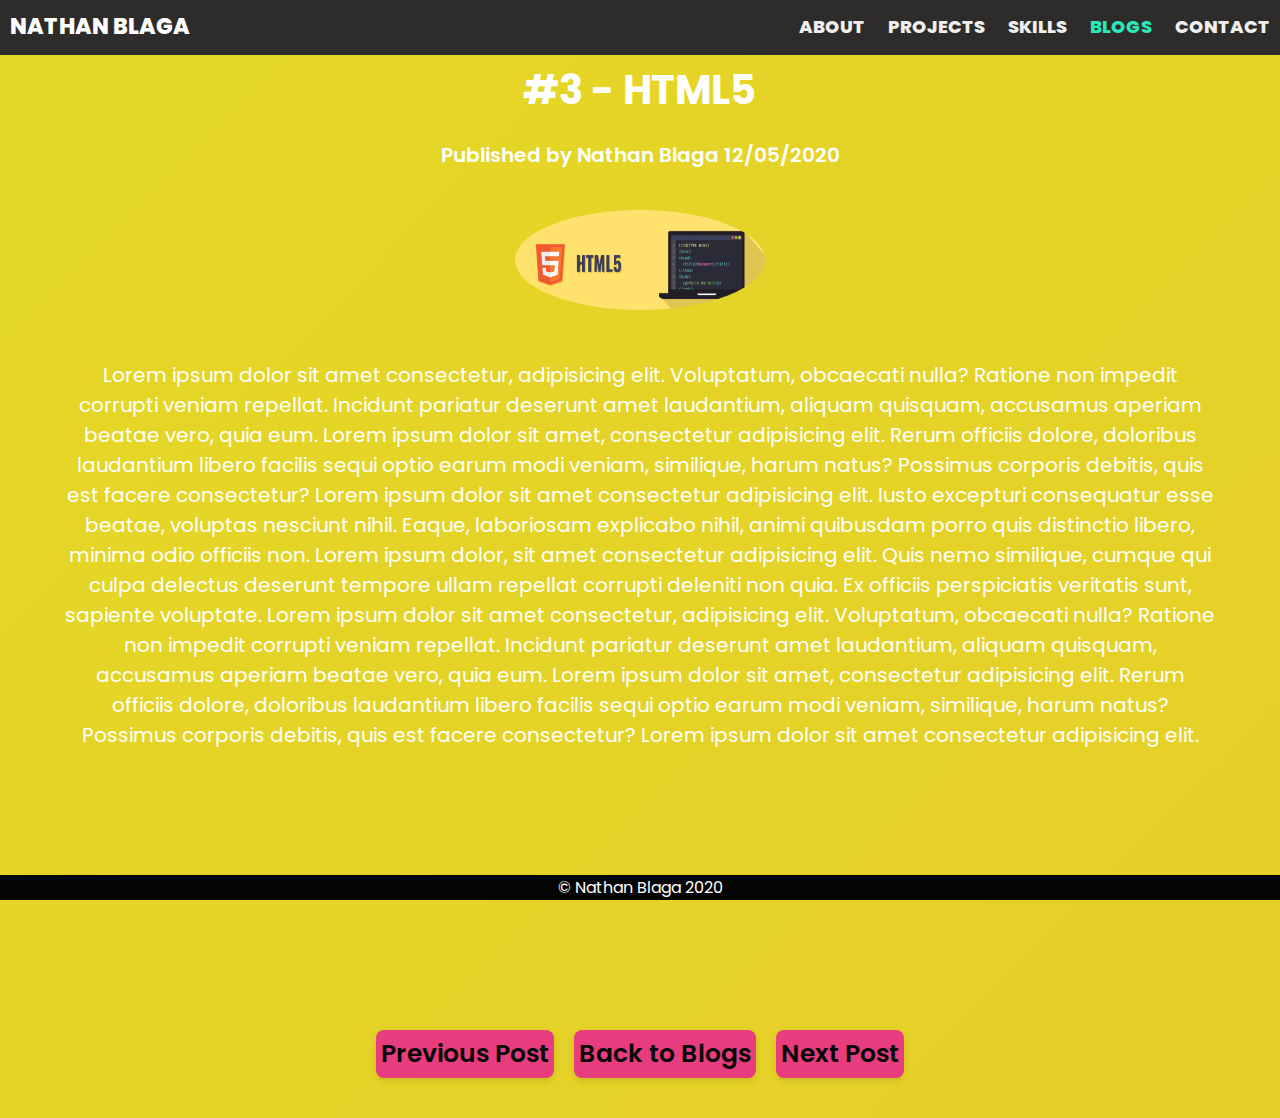
<file: src/blogs/blog3.html>
<!DOCTYPE html>
<html lang="en">

<head>
    <meta charset="UTF-8">
    <meta name="viewport" content="width=device-width, initial-scale=1.0">
    <link href="../img/favicon.ico" rel="icon" type="image/x-icon" />
    <link rel="shortcut icon" type="image/jpg" href="/src/images/android-chrome-192x192.png" />
    <link href="https://fonts.googleapis.com/css2?family=Montserrat:wght@100&family=Poppins&display=swap" rel="stylesheet">
    <link rel="stylesheet" href="/src/styles/partials/styles.css">
    <link rel="stylesheet" href="/src/styles/partials/animation.css">
    <title>Nathan Blaga</title>
</head>

<body>
    <header>
        <div class="nav">
            <input type="checkbox" id="nav-check">
            <div class="nav-header">
                <div class="nav-title">
                    <a href="/index.html">NATHAN BLAGA</a>
                    <!-- Nathan Blaga "logo" on right side -->
                </div>
            </div>
            <!-- Navbar Container -->

            <div class="nav-btn">
                <label for="nav-check">
                <span></span>
                <span></span>
                <span></span>
              </label>
            </div>
            <!-- "Burger Button dropdown box for mobile view" -->


            <div class="nav-links">
                <a href="/src/about.html">ABOUT</a>
                <a href="/src/projects.html">PROJECTS</a>
                <a href="/src/skills.html">SKILLS</a>
                <a href="/src/blogs.html" id="currentLink">BLOGS</a>
                <a href="/src/contact.html">CONTACT</a>
            </div>
        </div>
        <!-- Nav links with hyperlinks -->
    </header>

    <article class="blog">
        <h1>#3 - HTML5</h1>
        <h2>Published by Nathan Blaga 12/05/2020</h2>

        <img class="blogimage" src="/src/images/html.jpg" alt="Image of a computer and the HTML5 Symbol.">

        <article class="blog">
            <p>Lorem ipsum dolor sit amet consectetur, adipisicing elit. Voluptatum, obcaecati nulla? Ratione non impedit corrupti veniam repellat. Incidunt pariatur deserunt amet laudantium, aliquam quisquam, accusamus aperiam beatae vero, quia eum. Lorem
                ipsum dolor sit amet, consectetur adipisicing elit. Rerum officiis dolore, doloribus laudantium libero facilis sequi optio earum modi veniam, similique, harum natus? Possimus corporis debitis, quis est facere consectetur? Lorem ipsum dolor
                sit amet consectetur adipisicing elit. Iusto excepturi consequatur esse beatae, voluptas nesciunt nihil. Eaque, laboriosam explicabo nihil, animi quibusdam porro quis distinctio libero, minima odio officiis non. Lorem ipsum dolor, sit
                amet consectetur adipisicing elit. Quis nemo similique, cumque qui culpa delectus deserunt tempore ullam repellat corrupti deleniti non quia. Ex officiis perspiciatis veritatis sunt, sapiente voluptate. Lorem ipsum dolor sit amet consectetur,
                adipisicing elit. Voluptatum, obcaecati nulla? Ratione non impedit corrupti veniam repellat. Incidunt pariatur deserunt amet laudantium, aliquam quisquam, accusamus aperiam beatae vero, quia eum. Lorem ipsum dolor sit amet, consectetur
                adipisicing elit. Rerum officiis dolore, doloribus laudantium libero facilis sequi optio earum modi veniam, similique, harum natus? Possimus corporis debitis, quis est facere consectetur? Lorem ipsum dolor sit amet consectetur adipisicing
                elit.
            </p>
        </article>
        <!-- Main title and text for blog3 page -->

        <summary class="cycle">
            <a href="/src/blogs/blog2.html">
                <article class="button large popup-button">Previous Post </article>
            </a>
            <a href="/src/blogs.html">
                <article class="button large popup-button">Back to Blogs</article>
            </a>
            <a href="/src/blogs/blog4.html">
                <article class="button large popup-button">Next Post </article>
            </a>
        </summary>
        <!-- Button container for previous/next blog post and return button to blog post page -->

        <footer class="trademark">
            © Nathan Blaga 2020
        </footer>
        <!-- Footer/Trademark -->

        <script src="/src/main.js"></script>
        <!-- Script to main.js -->
</body>

</html>
</file>
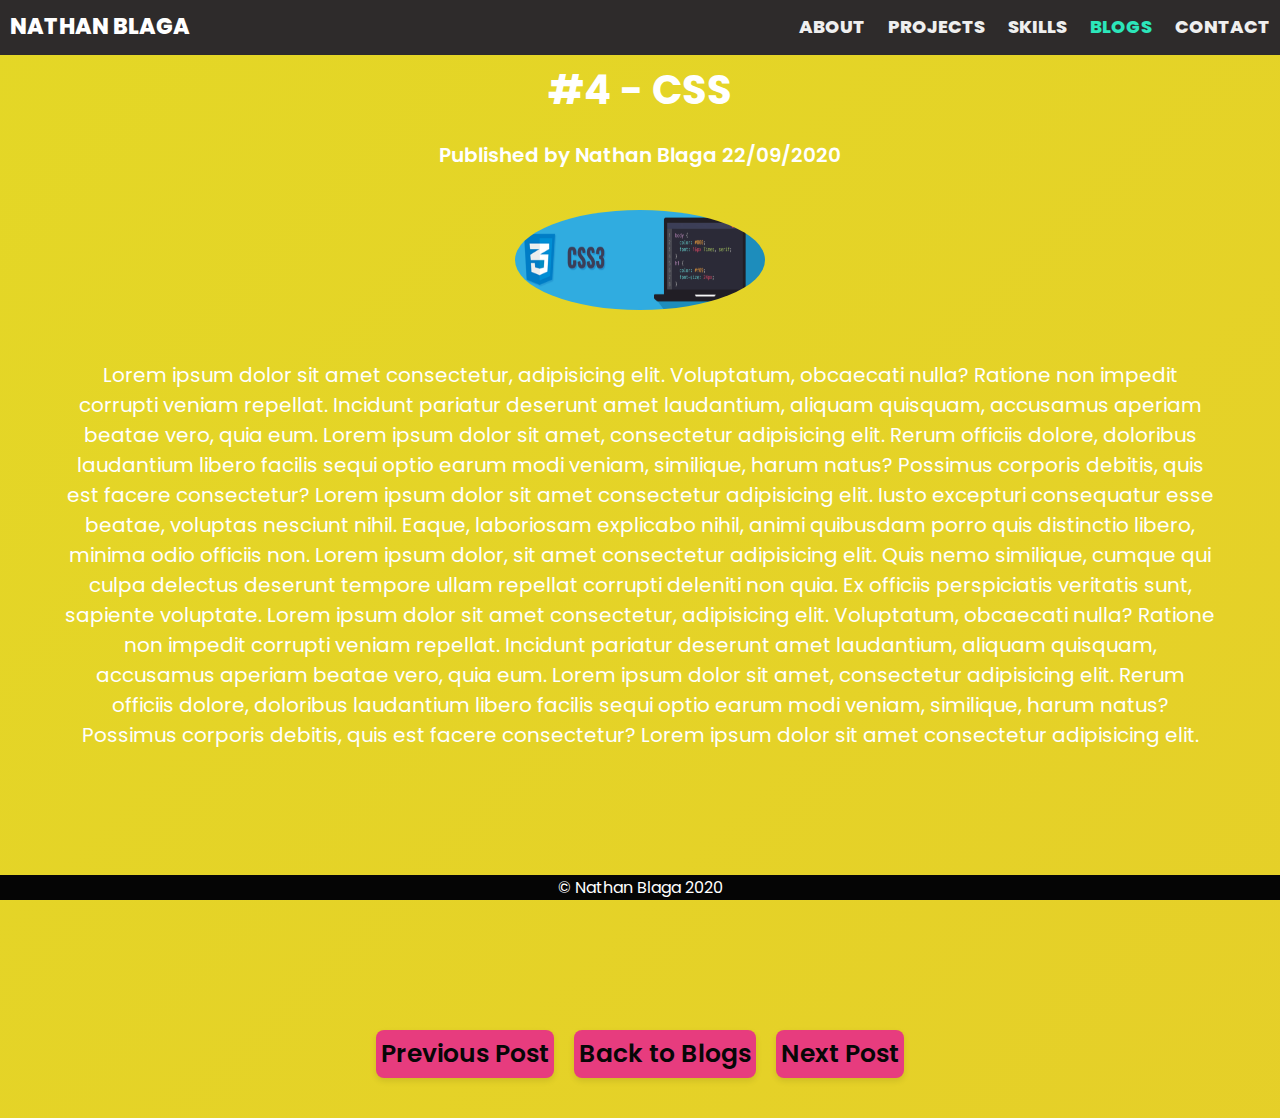
<file: src/blogs/blog4.html>
<!DOCTYPE html>
<html lang="en">

<head>
    <meta charset="UTF-8">
    <meta name="viewport" content="width=device-width, initial-scale=1.0">
    <link href="../img/favicon.ico" rel="icon" type="image/x-icon" />
    <link rel="shortcut icon" type="image/jpg" href="/src/images/android-chrome-192x192.png" />
    <link href="https://fonts.googleapis.com/css2?family=Montserrat:wght@100&family=Poppins&display=swap" rel="stylesheet">
    <link rel="stylesheet" href="/src/styles/partials/styles.css">
    <link rel="stylesheet" href="/src/styles/partials/animation.css">
    <title>Nathan Blaga</title>
</head>

<body>
    <header>
        <div class="nav">
            <input type="checkbox" id="nav-check">
            <div class="nav-header">
                <div class="nav-title">
                    <a href="/index.html">NATHAN BLAGA</a>
                    <!-- Nathan Blaga "logo" on right side -->

                </div>
            </div>
            <!-- Navbar Container -->

            <div class="nav-btn">
                <label for="nav-check">
                <span></span>
                <span></span>
                <span></span>
              </label>
            </div>
            <!-- "Burger Button dropdown box for mobile view" -->


            <div class="nav-links">
                <a href="/src/about.html">ABOUT</a>
                <a href="/src/projects.html">PROJECTS</a>
                <a href="/src/skills.html">SKILLS</a>
                <a href="/src/blogs.html" id="currentLink">BLOGS</a>
                <a href="/src/contact.html">CONTACT</a>
            </div>
        </div>
        <!-- Nav links with hyperlinks -->
    </header>

    <article class="blog">
        <h1>#4 - CSS</h1>
        <h2>Published by Nathan Blaga 22/09/2020</h2>

        <img class="blogimage" src="/src/images/css3.jpg" alt="Image of a computer and the CSS3 Symbol.">

        <article class="blog">
            <p>Lorem ipsum dolor sit amet consectetur, adipisicing elit. Voluptatum, obcaecati nulla? Ratione non impedit corrupti veniam repellat. Incidunt pariatur deserunt amet laudantium, aliquam quisquam, accusamus aperiam beatae vero, quia eum. Lorem
                ipsum dolor sit amet, consectetur adipisicing elit. Rerum officiis dolore, doloribus laudantium libero facilis sequi optio earum modi veniam, similique, harum natus? Possimus corporis debitis, quis est facere consectetur? Lorem ipsum dolor
                sit amet consectetur adipisicing elit. Iusto excepturi consequatur esse beatae, voluptas nesciunt nihil. Eaque, laboriosam explicabo nihil, animi quibusdam porro quis distinctio libero, minima odio officiis non. Lorem ipsum dolor, sit
                amet consectetur adipisicing elit. Quis nemo similique, cumque qui culpa delectus deserunt tempore ullam repellat corrupti deleniti non quia. Ex officiis perspiciatis veritatis sunt, sapiente voluptate. Lorem ipsum dolor sit amet consectetur,
                adipisicing elit. Voluptatum, obcaecati nulla? Ratione non impedit corrupti veniam repellat. Incidunt pariatur deserunt amet laudantium, aliquam quisquam, accusamus aperiam beatae vero, quia eum. Lorem ipsum dolor sit amet, consectetur
                adipisicing elit. Rerum officiis dolore, doloribus laudantium libero facilis sequi optio earum modi veniam, similique, harum natus? Possimus corporis debitis, quis est facere consectetur? Lorem ipsum dolor sit amet consectetur adipisicing
                elit.
            </p>
        </article>
        <!-- Main title and text for blog4 page -->

        <summary class="cycle">
            <a href="/src/blogs/blog3.html">
                <article class="button large popup-button">Previous Post </article>
            </a>
            <a href="/src/blogs.html">
                <article class="button large popup-button">Back to Blogs</article>
            </a>
            <a href="/src/blogs/blog5.html">
                <article class="button large popup-button">Next Post </article>
            </a>
        </summary>
        <!-- Button container for previous/next blog post and return button to blog post page -->

        <footer class="trademark">
            © Nathan Blaga 2020
        </footer>
        <!-- Footer/Trademark -->

        <script src="/src/main.js"></script>
        <!-- Script to main.js -->
</body>

</html>
</file>
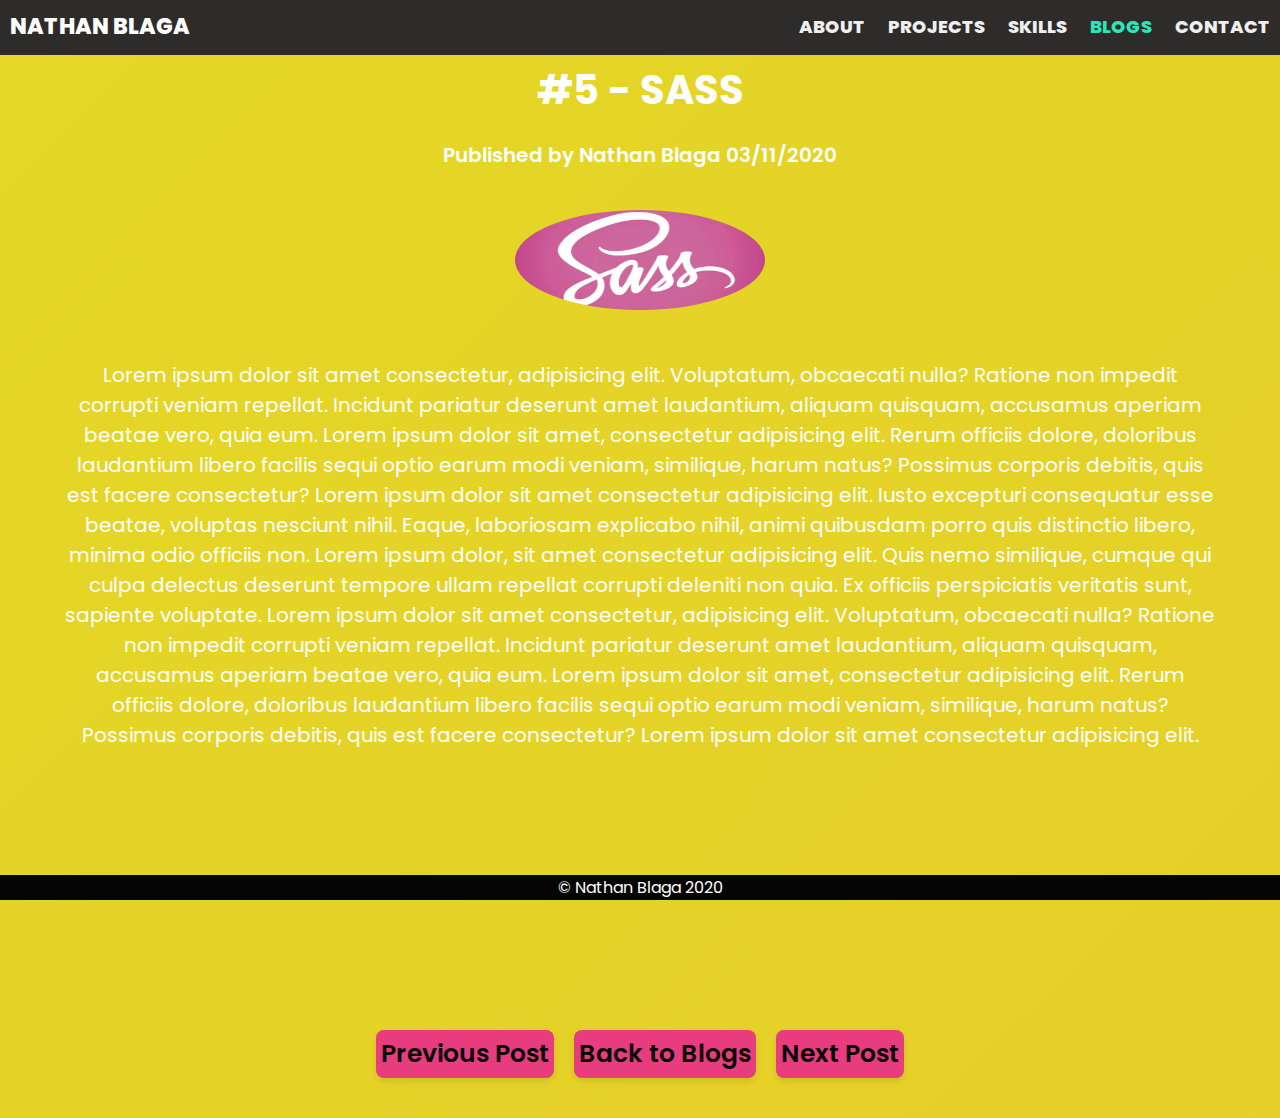
<file: src/blogs/blog5.html>
<!DOCTYPE html>
<html lang="en">

<head>
    <meta charset="UTF-8">
    <meta name="viewport" content="width=device-width, initial-scale=1.0">
    <link href="../img/favicon.ico" rel="icon" type="image/x-icon" />
    <link rel="shortcut icon" type="image/jpg" href="/src/images/android-chrome-192x192.png" />
    <link href="https://fonts.googleapis.com/css2?family=Montserrat:wght@100&family=Poppins&display=swap" rel="stylesheet">
    <link rel="stylesheet" href="/src/styles/partials/styles.css">
    <link rel="stylesheet" href="/src/styles/partials/animation.css">
    <title>Nathan Blaga</title>
</head>

<body>
    <header>
        <div class="nav">
            <input type="checkbox" id="nav-check">
            <div class="nav-header">
                <div class="nav-title">
                    <a href="/index.html">NATHAN BLAGA</a>
                    <!-- Nathan Blaga "logo" on right side -->
                </div>
            </div>
            <!-- Navbar Container -->
            <div class="nav-btn">
                <label for="nav-check">
                <span></span>
                <span></span>
                <span></span>
              </label>
            </div>
            <!-- "Burger Button dropdown box for mobile view" -->


            <div class="nav-links">
                <a href="/src/about.html">ABOUT</a>
                <a href="/src/projects.html">PROJECTS</a>
                <a href="/src/skills.html">SKILLS</a>
                <a href="/src/blogs.html" id="currentLink">BLOGS</a>
                <a href="/src/contact.html">CONTACT</a>
            </div>
        </div>
        <!-- Nav links with hyperlinks -->
    </header>

    <article class="blog">
        <h1>#5 - SASS</h1>
        <h2>Published by Nathan Blaga 03/11/2020</h2>

        <img class="blogimage" src="/src/images/sass.png" alt="Image of a computer and the SASS Symbol.">

        <article class="blog">
            <p>Lorem ipsum dolor sit amet consectetur, adipisicing elit. Voluptatum, obcaecati nulla? Ratione non impedit corrupti veniam repellat. Incidunt pariatur deserunt amet laudantium, aliquam quisquam, accusamus aperiam beatae vero, quia eum. Lorem
                ipsum dolor sit amet, consectetur adipisicing elit. Rerum officiis dolore, doloribus laudantium libero facilis sequi optio earum modi veniam, similique, harum natus? Possimus corporis debitis, quis est facere consectetur? Lorem ipsum dolor
                sit amet consectetur adipisicing elit. Iusto excepturi consequatur esse beatae, voluptas nesciunt nihil. Eaque, laboriosam explicabo nihil, animi quibusdam porro quis distinctio libero, minima odio officiis non. Lorem ipsum dolor, sit
                amet consectetur adipisicing elit. Quis nemo similique, cumque qui culpa delectus deserunt tempore ullam repellat corrupti deleniti non quia. Ex officiis perspiciatis veritatis sunt, sapiente voluptate. Lorem ipsum dolor sit amet consectetur,
                adipisicing elit. Voluptatum, obcaecati nulla? Ratione non impedit corrupti veniam repellat. Incidunt pariatur deserunt amet laudantium, aliquam quisquam, accusamus aperiam beatae vero, quia eum. Lorem ipsum dolor sit amet, consectetur
                adipisicing elit. Rerum officiis dolore, doloribus laudantium libero facilis sequi optio earum modi veniam, similique, harum natus? Possimus corporis debitis, quis est facere consectetur? Lorem ipsum dolor sit amet consectetur adipisicing
                elit.
            </p>
        </article>
        <!-- Main title and text for blog5 page -->

        <summary class="cycle">
            <a href="/src/blogs/blog4.html">
                <article class="button large popup-button">Previous Post </article>
            </a>
            <a href="/src/blogs.html">
                <article class="button large popup-button">Back to Blogs</article>
            </a>
            <a href="/src/blogs/blog6.html">
                <article class="button large popup-button">Next Post </article>
            </a>
        </summary>
        <!-- Button container for previous/next blog post and return button to blog post page -->

        <footer class="trademark">
            © Nathan Blaga 2020
        </footer>
        <!-- Footer/Trademark -->

        <script src="/src/main.js"></script>
        <!-- Script to main.js -->
</body>

</html>
</file>
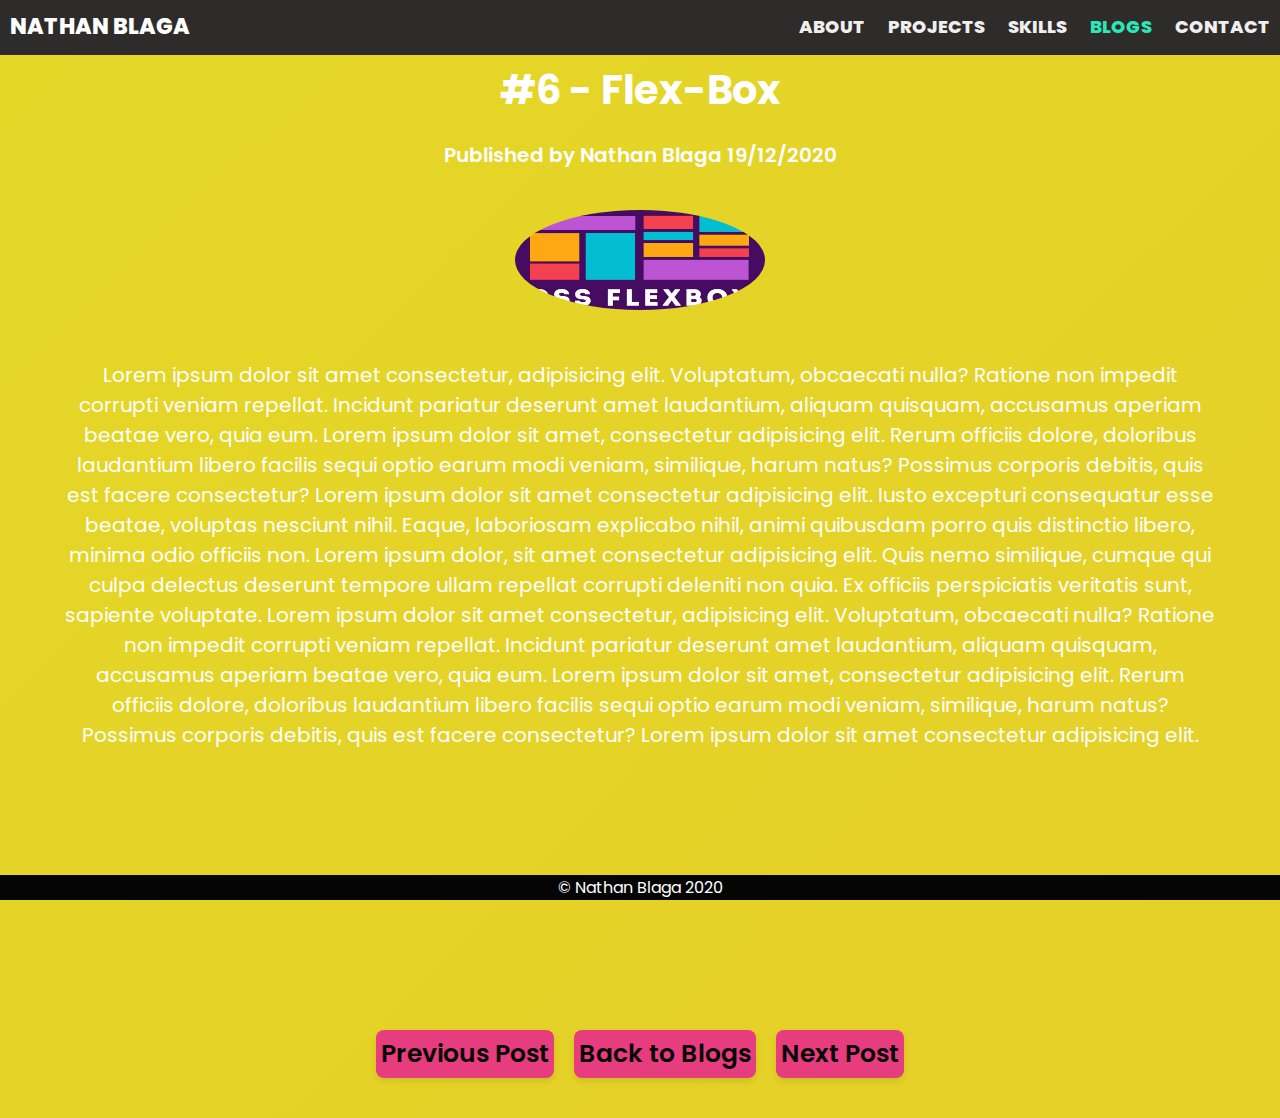
<file: src/blogs/blog6.html>
<!DOCTYPE html>
<html lang="en">

<head>
    <meta charset="UTF-8">
    <meta name="viewport" content="width=device-width, initial-scale=1.0">
    <link href="../img/favicon.ico" rel="icon" type="image/x-icon" />
    <link rel="shortcut icon" type="image/jpg" href="/src/images/android-chrome-192x192.png" />
    <link href="https://fonts.googleapis.com/css2?family=Montserrat:wght@100&family=Poppins&display=swap" rel="stylesheet">
    <link rel="stylesheet" href="/src/styles/partials/styles.css">
    <link rel="stylesheet" href="/src/styles/partials/animation.css">
    <title>Nathan Blaga</title>
</head>

<body>
    <header>
        <div class="nav">
            <input type="checkbox" id="nav-check">
            <div class="nav-header">
                <div class="nav-title">
                    <a href="/index.html">NATHAN BLAGA</a>
                    <!-- Nathan Blaga "logo" on right side -->
                </div>
            </div>

            <div class="nav-btn">
                <label for="nav-check">
                <span></span>
                <span></span>
                <span></span>
              </label>
            </div>
            <!-- "Burger Button dropdown box for mobile view" -->


            <div class="nav-links">
                <a href="/src/about.html">ABOUT</a>
                <a href="/src/projects.html">PROJECTS</a>
                <a href="/src/skills.html">SKILLS</a>
                <a href="/src/blogs.html" id="currentLink">BLOGS</a>
                <a href="/src/contact.html">CONTACT</a>
            </div>
        </div>
        <!-- Nav links with hyperlinks -->
    </header>

    <article class="blog">
        <h1>#6 - Flex-Box</h1>
        <h2>Published by Nathan Blaga 19/12/2020</h2>

        <img class="blogimage" src="/src/images/flex.jpg" alt="A diagram explaining Flex-Box.">

        <article class="blog">
            <p>Lorem ipsum dolor sit amet consectetur, adipisicing elit. Voluptatum, obcaecati nulla? Ratione non impedit corrupti veniam repellat. Incidunt pariatur deserunt amet laudantium, aliquam quisquam, accusamus aperiam beatae vero, quia eum. Lorem
                ipsum dolor sit amet, consectetur adipisicing elit. Rerum officiis dolore, doloribus laudantium libero facilis sequi optio earum modi veniam, similique, harum natus? Possimus corporis debitis, quis est facere consectetur? Lorem ipsum dolor
                sit amet consectetur adipisicing elit. Iusto excepturi consequatur esse beatae, voluptas nesciunt nihil. Eaque, laboriosam explicabo nihil, animi quibusdam porro quis distinctio libero, minima odio officiis non. Lorem ipsum dolor, sit
                amet consectetur adipisicing elit. Quis nemo similique, cumque qui culpa delectus deserunt tempore ullam repellat corrupti deleniti non quia. Ex officiis perspiciatis veritatis sunt, sapiente voluptate. Lorem ipsum dolor sit amet consectetur,
                adipisicing elit. Voluptatum, obcaecati nulla? Ratione non impedit corrupti veniam repellat. Incidunt pariatur deserunt amet laudantium, aliquam quisquam, accusamus aperiam beatae vero, quia eum. Lorem ipsum dolor sit amet, consectetur
                adipisicing elit. Rerum officiis dolore, doloribus laudantium libero facilis sequi optio earum modi veniam, similique, harum natus? Possimus corporis debitis, quis est facere consectetur? Lorem ipsum dolor sit amet consectetur adipisicing
                elit.
            </p>
        </article>
        <!-- Main title and text for blog6 page -->

        <summary class="cycle">
            <a href="/src/blogs/blog5.html">
                <article class="button large popup-button">Previous Post </article>
            </a>
            <a href="/src/blogs.html">
                <article class="button large popup-button">Back to Blogs</article>
            </a>
            <a href="/src/blogs/blog7.html">
                <article class="button large popup-button">Next Post </article>
            </a>
        </summary>
        <!-- Button container for previous/next blog post and return button to blog post page -->

        <footer class="trademark">
            © Nathan Blaga 2020
        </footer>
        <!-- Footer/Trademark -->

        <script src="/src/main.js"></script>
        <!-- Script to main.js -->
</body>

</html>
</file>
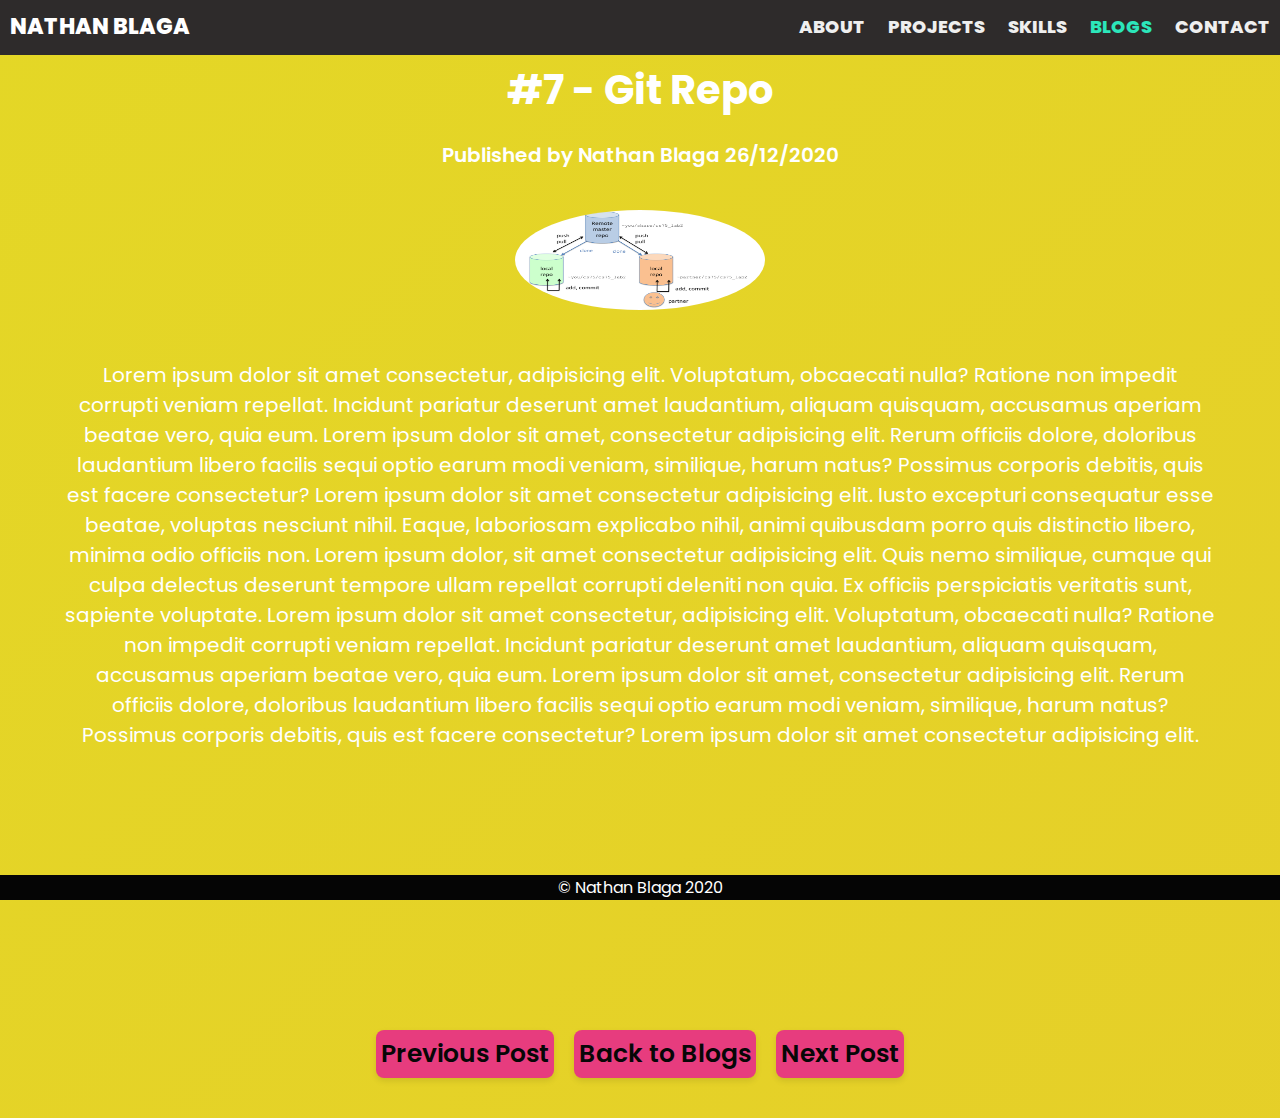
<file: src/blogs/blog7.html>
<!DOCTYPE html>
<html lang="en">

<head>
    <meta charset="UTF-8">
    <meta name="viewport" content="width=device-width, initial-scale=1.0">
    <link href="../img/favicon.ico" rel="icon" type="image/x-icon" />
    <link rel="shortcut icon" type="image/jpg" href="/src/images/android-chrome-192x192.png" />
    <link href="https://fonts.googleapis.com/css2?family=Montserrat:wght@100&family=Poppins&display=swap" rel="stylesheet">
    <link rel="stylesheet" href="/src/styles/partials/styles.css">
    <link rel="stylesheet" href="/src/styles/partials/animation.css">
    <title>Nathan Blaga</title>
</head>

<body>
    <header>
        <div class="nav">
            <input type="checkbox" id="nav-check">
            <div class="nav-header">
                <div class="nav-title">
                    <a href="/index.html">NATHAN BLAGA</a>
                    <!-- Nathan Blaga "logo" on right side -->
                </div>
            </div>

            <div class="nav-btn">
                <label for="nav-check">
                <span></span>
                <span></span>
                <span></span>
              </label>
            </div>
            <!-- "Burger Button dropdown box for mobile view" -->


            <div class="nav-links">
                <a href="/src/about.html">ABOUT</a>
                <a href="/src/projects.html">PROJECTS</a>
                <a href="/src/skills.html">SKILLS</a>
                <a href="/src/blogs.html" id="currentLink">BLOGS</a>
                <a href="/src/contact.html">CONTACT</a>
            </div>
        </div>
        <!-- Nav links with hyperlinks -->
    </header>

    <article class="blog">
        <h1>#7 - Git Repo</h1>
        <h2>Published by Nathan Blaga 26/12/2020</h2>

        <img class="blogimage" src="/src/images/gitrepo.jpg" alt="A diagram explaning how Git Repo works.">

        <article class="blog">
            <p>Lorem ipsum dolor sit amet consectetur, adipisicing elit. Voluptatum, obcaecati nulla? Ratione non impedit corrupti veniam repellat. Incidunt pariatur deserunt amet laudantium, aliquam quisquam, accusamus aperiam beatae vero, quia eum. Lorem
                ipsum dolor sit amet, consectetur adipisicing elit. Rerum officiis dolore, doloribus laudantium libero facilis sequi optio earum modi veniam, similique, harum natus? Possimus corporis debitis, quis est facere consectetur? Lorem ipsum dolor
                sit amet consectetur adipisicing elit. Iusto excepturi consequatur esse beatae, voluptas nesciunt nihil. Eaque, laboriosam explicabo nihil, animi quibusdam porro quis distinctio libero, minima odio officiis non. Lorem ipsum dolor, sit
                amet consectetur adipisicing elit. Quis nemo similique, cumque qui culpa delectus deserunt tempore ullam repellat corrupti deleniti non quia. Ex officiis perspiciatis veritatis sunt, sapiente voluptate. Lorem ipsum dolor sit amet consectetur,
                adipisicing elit. Voluptatum, obcaecati nulla? Ratione non impedit corrupti veniam repellat. Incidunt pariatur deserunt amet laudantium, aliquam quisquam, accusamus aperiam beatae vero, quia eum. Lorem ipsum dolor sit amet, consectetur
                adipisicing elit. Rerum officiis dolore, doloribus laudantium libero facilis sequi optio earum modi veniam, similique, harum natus? Possimus corporis debitis, quis est facere consectetur? Lorem ipsum dolor sit amet consectetur adipisicing
                elit.
            </p>
        </article>
        <!-- Main title and text for blog7 page -->

        <summary class="cycle">
            <a href="/src/blogs/blog6.html">
                <article class="button large popup-button">Previous Post </article>
            </a>
            <a href="/src/blogs.html">
                <article class="button large popup-button">Back to Blogs</article>
            </a>
            <a href="/src/blogs/blog1.html">
                <article class="button large popup-button">Next Post </article>
            </a>
        </summary>
        <!-- Button container for previous/next blog post and return button to blog post page -->

        <footer class="trademark">
            © Nathan Blaga 2020
        </footer>
        <!-- Footer/Trademark -->

        <script src="/src/main.js"></script>
        <!-- Script to main.js -->
</body>

</html>
</file>
<file: src/styles/partials/styles.css>
* {
                box-sizing: border-box;
            }
            /* Remove default styling options */
            
            h1 {
                margin-bottom: 30px;
                font-size: 44px;
            }
            /* Font size and margin for h1 */
            
            h2 {
                display: flex;
                flex-wrap: wrap;
                margin: auto;
                font-size: 20px;
                font-weight: 600;
                text-align: center;
                justify-content: center;
                margin-bottom: 3px;
            }
            /* Styling for h2 */
            
            p {
                font-size: 20px;
                font-weight: 400;
                margin: auto;
                text-align: center;
                text-justify: center;
                color: #fff;
            }
            /* Styling for p */
            
            p span {
                display: block;
                flex-wrap: wrap;
                margin: auto;
                font-size: 14px;
                font-weight: 400;
                text-align: center;
                justify-content: center;
            }
            /* Styling for p span */
            
            @media (max-width:600px) {
                h1 {
                    margin-bottom: 3px;
                    font-size: 30px;
                }
                h2 {
                    margin-bottom: 10px;
                    font-size: 20px;
                    font-weight: 600;
                }
                p {
                    font-size: 15px;
                    font-weight: 400;
                    margin: auto;
                    text-align: center;
                    text-justify: center;
                    color: #fff;
                }
                p span {
                    display: block;
                    flex-wrap: wrap;
                    margin: auto;
                    font-size: 14px;
                    font-weight: 200;
                    text-align: center;
                    justify-content: center;
                }
            }
            
            .main {
                display: flex;
                flex-direction: column;
                text-align: center;
                font-family: 'Poppins', sans-serif;
                margin: auto;
            }
            /* Styling Main text with fex and flex positioning */
            
            h1,
            h2 {
                color: #fff;
            }
            /* Color styling to h1-h2 */
            /*  */
            /* Footer */
            /* Trademark */
            
            @media (min-width:540px) {
                .trademark {
                    position: fixed;
                    left: 0;
                    bottom: 0;
                    width: 100%;
                    background-color: rgb(5, 5, 5);
                    color: white;
                    text-align: center;
                }
            }
            /*When screen @ 540px or more, styling change for Footer/Trademark.  */
            
            @media (max-width:539px) {
                .trademark {
                    position: fixed;
                    left: 0;
                    bottom: 0;
                    width: 100%;
                    background-color: rgb(5, 5, 5);
                    color: white;
                    text-align: center;
                }
            }
            /*When screen @ 539px or less, styling change for Footer/Trademark.  */
            
            @media (min-width:539px) {
                .trademark {
                    position: fixed;
                    left: 0;
                    bottom: 0;
                    width: 100%;
                    background-color: rgb(5, 5, 5);
                    color: white;
                    text-align: center;
                }
            }
            /*When screen @ 539px or more, styling change for Footer/Trademark.  */
            
            .quote {
                font-style: italic;
            }
            /* Styling for about me quote . */
            
            @media (min-width:540px) {
                .quote {
                    font-style: italic;
                }
            }
            /*When screen @ 540px or more, styling change for about me quote.  */
            
            .popup h2 {
                color: #23d5ab;
                text-align: center;
                font-size: 30px;
                font-weight: 600;
                margin-bottom: 5px;
            }
            /* popup h2 styling. */
            
            .popup h3 {
                color: #23a6d5;
                text-align: left;
                font-size: 25px;
                font-weight: 600;
                margin-bottom: 10px;
                margin-left: 5px;
                margin-top: 0;
            }
            /* popup h3 styling. */
            
            .popup p {
                font-family: 'Poppins', sans-serif;
                text-align: left;
                font-weight: 200;
                color: #ffffff;
                font-size: 14px;
                font-weight: 400;
                margin-bottom: 0;
                margin-top: 5px;
            }
            /* popup p styling. */
            
            .popup p:last-of-type {
                margin-bottom: 10px;
            }
            /* Styles p elemnt to be last element in popup box. */
            
            @media (max-width:600px) {
                x .popup h2 {
                    color: #23d5ab;
                    text-align: left;
                    font-size: 20px;
                    font-weight: 600;
                    margin-bottom: 5px;
                }
                /* popup h2 styling. */
                .popup h3 {
                    color: #23a6d5;
                    text-align: center;
                    font-size: 15px;
                    font-weight: 600;
                    margin-bottom: 10px;
                    margin-left: 5px;
                    margin-top: 0;
                }
                /* popup h3 styling. */
                .popup p {
                    font-family: 'Poppins', sans-serif;
                    text-align: left;
                    font-weight: 200;
                    color: #ffffff;
                    font-size: 10px;
                    font-weight: 400;
                    margin-bottom: 0;
                    margin-top: 0px;
                }
                /* popup p styling. */
                .popup p:last-of-type {
                    margin-bottom: 10px;
                }
            }
            /*When screen @ 600px or less, styling change for popup elements.  */
            /*  */
            /* NavBar */
            
            .nav {
                height: 55px;
                width: 100%;
                background-color: #2e2b2b;
                font-weight: 800;
                position: relative;
            }
            /* Navbar styling */
            
            .nav a {
                text-decoration: none;
            }
            /* Remove udnerline to "Nathan Blaga" */
            
            .nav>.nav-header {
                display: inline;
            }
            /* Display and styling to nav link texts*/
            
            .nav>.nav-header>.nav-title {
                display: inline-block;
                font-size: 22px;
                color: #fff;
                padding: 10px 10px 10px 10px;
            }
            /* Style Nav link texts styling, positioning and behaviour */
            
            .nav>.nav-btn {
                display: none;
            }
            /* Hide "burger" button while in desktop mode. */
            
            .nav>.nav-links {
                display: inline;
                float: right;
                font-size: 18px;
            }
            /* Placement of nav links in nav */
            
            .nav>.nav-links>a {
                display: inline-block;
                padding: 13px 10px 13px 10px;
                text-decoration: none;
                color: #efefef;
            }
            /* Positioning of navk links in navbar */
            
            .nav>#nav-check {
                display: none;
            }
            /* Remove "Nathan Blaga" check */
            
            @media (max-width:600px) {
                .nav>.nav-btn {
                    display: inline-block;
                    position: absolute;
                    right: 0px;
                    top: 0px;
                }
                /*When screen @ 600px or less, display "burger icon" and style it as above.  */
                .nav>.nav-btn>label {
                    display: inline-block;
                    width: 50px;
                    height: 50px;
                    padding: 13px;
                }
                /* Positioning of "burger" icon, */
                .nav>.nav-btn>label:hover,
                .nav #nav-check:checked~.nav-btn>label {
                    background-color: rgba(0, 0, 0, 0.3);
                }
                /* Background color of sldie down bar in mobile view. */
                .nav>.nav-btn>label>span {
                    display: block;
                    width: 25px;
                    height: 10px;
                    border-top: 2px solid #eee;
                }
                /* "Burger" icon styling. */
                .nav>.nav-links {
                    position: absolute;
                    display: block;
                    width: 100%;
                    background-color: #333;
                    height: 0px;
                    transition: all 0.3s ease-in;
                    overflow-y: hidden;
                    top: 50px;
                    left: 0px;
                }
                /* Placement of nav links in drop down bar. */
                .nav>.nav-links>a {
                    display: block;
                    width: 100%;
                }
                /* Styling nav links in a vertical display. */
                .nav>#nav-check:not(:checked)~.nav-links {
                    height: 0px;
                }
                /* Control visibility of navbar/icon while navigating through site. */
                .nav>#nav-check:checked~.nav-links {
                    height: calc(100vh - 50px);
                    overflow-y: auto;
                }
            }
            /* Control visibility of navbar/icon while navigating through site. */
            
            #currentLink {
                color: #2ce6ba;
            }
            /* Color state of current page. */
            
            a {
                color: white;
            }
            /* Color state of unvisited link.  */
            
            a:visited {
                color: white;
            }
            /* Color state of visited link.    */
            
            a:hover {
                color: white;
            }
            /* Mouse over link color change. */
            /*  */
            /* Main Background Color */
            
            body {
                background: linear-gradient(-45deg, #36b5e4, #2ce6ba, #f76f46, rgb(228, 215, 38));
                background-size: 4000% 4000%;
                animation: gradient 15s ease infinite;
                margin: 0px;
                font-family: 'Poppins', sans-serif;
            }
            /* Body stlying + linear gradient background */
            
            @keyframes gradient {
                0% {
                    background-position: 0% 50%;
                }
                50% {
                    background-position: 100% 50%;
                }
                100% {
                    background-position: 0% 50%;
                }
            }
            /* "Animation" of changing colors at 0, 50 and 100% of the animation itself. */
            /*  */
            /* IMAGES */
            
            .nathanblaga {
                display: block;
                width: 30%;
                margin: auto;
                margin-top: 50px;
                margin-bottom: 50px;
                border-radius: 50%;
            }
            /* styling for home page image. */
            
            @media (max-width:600px) {
                .nathanblaga {
                    display: block;
                    width: 50%;
                    margin: auto;
                    margin-top: 50px;
                    margin-bottom: 50px;
                    border-radius: 50%;
                }
            }
            /*When screen @ 600px or less, style home page image as above.  */
            
            .nathanblagatwo {
                display: block;
                width: 20%;
                margin: auto;
                margin-top: 10px;
                margin-bottom: 50px;
                border-radius: 50%;
            }
            /* styling for about me page image. */
            
            @media (max-width:600px) {
                .nathanblagatwo {
                    display: block;
                    width: 40%;
                    margin: auto;
                    margin-top: 10px;
                    margin-bottom: 50px;
                    border-radius: 50%;
                }
            }
            /*When screen @ 600px or less, style about me page image as above.  */
            
            .grad1 {
                display: block;
                width: 30%;
                margin: auto;
                margin-top: 10px;
                margin-bottom: 100px;
                border-radius: 50%;
            }
            /* history popup image stlying */
            
            @media (max-width:600px) {
                .grad1 {
                    display: block;
                    width: 30%;
                    margin: auto;
                    margin-top: 10px;
                    margin-bottom: 5px;
                    border-radius: 50%;
                }
            }
            /*When screen @ 600px or less, style history popup image as above.  */
            
            .powerlifting {
                display: block;
                width: 30%;
                margin: auto;
                margin-top: 10px;
                margin-bottom: 100px;
                border-radius: 50%;
            }
            /* hobbies popup image stlying */
            
            @media (max-width:600px) {
                .powerlifting {
                    display: block;
                    width: 30%;
                    margin: auto;
                    margin-top: 10px;
                    margin-bottom: 5px;
                    border-radius: 50%;
                }
            }
            /*When screen @ 600px or less, style hobbies popup image as above.  */
            
            .projects .websites {
                display: flex;
                flex-wrap: wrap;
                justify-content: center;
                align-items: center;
                margin-bottom: 100px;
            }
            /* project page container stlying */
            
            .project1 {
                display: flex;
                flex-wrap: wrap;
                align-items: flex-start;
                width: 400px;
                height: 200px;
                margin: 50px 50px;
                padding: 0 0;
            }
            /* project image stlying */
            
            @media (max-width:540px) {
                .project1 {
                    display: flex;
                    flex-wrap: wrap;
                    align-items: flex-start;
                    width: 120px;
                    height: 50px;
                    margin: 20px 10px;
                    padding: 0 0;
                }
                .url {
                    font-size: 5%;
                    font-weight: 600;
                }
                .url {
                    color: white;
                }
                /* Color state of unvisited link.  */
                .url:visited {
                    color: white;
                }
                /* Color state of visited link.    */
                .url:hover {
                    color: white;
                }
                /* Mouse over link color change. */
            }
            /*When screen @ 600px or less, style project page container stlying and project image as above.  */
</file>
<file: src/styles/partials/animation.css>
/* Contact Icons */
    
    .wrapper h1 {
        font-family: 'Poppins', sans-serif;
        font-weight: lighter;
        font-size: 40px;
        color: #ffffff;
        text-align: center;
        margin-top: 20px;
        margin-bottom: 0;
        margin-left: 0;
        margin-right: 0;
    }
    /* Styling for Icon container */
    
    .wrapper p {
        font-family: 'Poppins', sans-serif;
        font-weight: lighter;
        font-size: 50px;
        color: #ffffff;
        text-align: center;
        margin-top: 50px;
        margin-bottom: 0;
        margin-left: 0;
        margin-right: 0;
    }
    /* Font/color/margin for p in container wrapper */
    
    .media {
        size: 90px;
        position: absolute;
        top: 50%;
        left: 50%;
        transform: translate(-55%, -50%);
    }
    /* Placement and margin for Media and container */
    
    @media (min-width:541px) {
        .wrapper ul {
            text-align: center;
            display: flexbox;
            margin-right: 40px;
        }
        /* When screen @ 541px or more, Adding flexbox and margin to continer and listed elements */
        .wrapper li {
            list-style: none;
            display: inline-flex;
            font-size: 80px;
            padding: 2% 5px;
            color: #ffffff;
            margin: 50px 10px;
        }
        /* When screen @ 541px or more, Removing list properties, adding margins, paddings and border to listed elements. */
    }
    
    @media (min-width:540px) {
        .wrapper ul {
            text-align: center;
            display: flexbox;
            margin-right: 40px;
        }
        /* When screen @ 540px or more, Adding flexbox and margin to continer and listed elements */
        .wrapper li {
            list-style: none;
            display: inline-flex;
            font-size: 60px;
            padding: 2% 2px;
            color: #ffffff;
            margin: 10px 5px;
        }
        /* When screen @ 540px or more, adding margins, paddings and border to listed elements. */
    }
    
    @media (max-width:320px) {
        .wrapper li {
            list-style: none;
            display: inline-flex;
            font-size: 20px;
            padding: 2% 2px;
            color: #ffffff;
            margin: 0px 4px;
        }
        /* When screen @ 320px or less, Adding flexbox and margin to continer and listed elements */
        .wrapper ul {
            text-align: center;
            display: flexbox;
            margin-right: 30px;
        }
        /* When screen @ 320px or less, Removing list properties, adding margins, paddings and border to listed elements. */
    }
    
    @media (min-width:321px) {
        .wrapper li {
            list-style: none;
            display: inline-flex;
            font-size: 33px;
            padding: 10px 0px;
            color: #ffffff;
            margin: 0px 5px;
        }
        /* When screen @ 321px or more, Adding flexbox and margin to continer and listed elements */
        .wrapper ul {
            text-align: center;
            display: flexbox;
            margin-right: 40px;
        }
        /* When screen @ 321px or more, Removing list properties, adding margins, paddings and border to listed elements. */
    }
    
    .fa-html5:hover {
        color: #292929;
        transition: 0.5s;
    }
    /* Add hover to html icon */
    
    .fa-css3:hover {
        color: #292929;
        transition: 0.5s;
    }
    /* Add hover to css icon */
    
    .fa-jsfiddle:hover {
        color: #292929;
        transition: 0.5s;
    }
    /* Add hover to jsfiddle icon */
    
    .fa-terminal:hover {
        color: #292929;
        transition: 0.5s;
    }
    /* Add hover to terminal icon */
    
    .fa-git:hover {
        color: #292929;
        transition: 0.5s;
    }
    /* Add hover to git icon */
    
    .fa-github:hover {
        color: #292929;
        transition: 0.5s;
    }
    /* Add hover to github icon */
    
    .fa-facebook-square:hover {
        color: #292929;
        transition: 0.5s;
    }
    /* Add hover to facebook icon */
    
    .fa-instagram:hover {
        color: #292929;
        transition: 0.5s;
    }
    /* Add hover to instgram icon */
    
    .fa-twitter:hover {
        color: #292929;
        transition: 0.5s;
    }
    /* Add hover to twitter icon */
    
    .fa-linkedin:hover {
        color: #292929;
        transition: 0.5s;
    }
    /* Add hover to linked icon */
    
    .fa-github:hover {
        color: #292929;
        transition: 0.5s;
    }
    /* Add hover to github icon */
    
    .fa-codepen:hover {
        color: #292929;
        transition: 0.5s;
    }
    /* Add hover to codepen icon */
    
    .email:hover {
        color: #292929;
        transition: 0.5s;
    }
    /* Add hover to email icon */
    
    .mobile:hover {
        color: #292929;
        transition: 0.5s;
    }
    /* Add hover to mobile icon */
    
    a:link {
        color: #ffffff;
    }
    /* unvisited link */
    
    a:visited {
        color: #ffffff;
    }
    /* visited link */
    /* Blog Page */
    
    .blogs {
        display: flex;
        flex-direction: column;
        align-items: left;
        justify-content: center;
        margin-top: 20px;
    }
    /* Add flex and margin properties to all elements within the blogs contianer.*/
    
    @media screen and (max-width: 539px) {
        main .blogs {
            display: flex;
            flex-direction: row;
            align-items: center;
        }
        /*When screen @ 539px or less, give all elements within blogs container above flex and margin properties.  */
    }
    
    @media (max-width:280px) {
        .blog {
            margin: auto;
        }
        .blog h1 {
            margin-bottom: 20px;
            font-size: 20px;
            text-align: center;
        }
        .blogimage {
            display: block;
            width: 150px;
            height: 100px;
            margin: auto;
            margin-top: 40px;
            margin-bottom: 10px;
            border-radius: 70%;
        }
        .blog p {
            display: flex;
            justify-content: center;
            text-align: center;
            width: 80%;
            height: 400px;
            margin: auto;
            margin-top: 20px;
            margin-bottom: 5px;
            font-size: 8px;
            line-break: 4;
        }
        .cycle {
            display: flex;
            flex-direction: row;
            align-items: center;
            justify-content: center;
            margin-top: 20px;
        }
        .cycle .button.large {
            font-size: 10px;
            font-family: 'Poppins', sans-serif;
            font-weight: 600;
            padding: 5px 5px;
            align-items: flex-end;
            margin-top: 0px;
            margin-bottom: 30px;
            margin-left: 5px;
            margin-right: 5px;
        }
    }
    /*When screen @ 280px or less, give all elements within blogs container above flex and margin properties.  */
    
    @media (min-width:300px) {
        .blog {
            margin: auto;
        }
        .blog h1 {
            margin-bottom: 20px;
            font-size: 20px;
            text-align: center;
        }
        .blogimage {
            display: block;
            width: 150px;
            height: 100px;
            margin: auto;
            margin-top: 40px;
            margin-bottom: 20px;
            border-radius: 70%;
        }
        .blog p {
            display: flex;
            justify-content: center;
            text-align: center;
            width: 80%;
            height: 550px;
            margin: auto;
            margin-top: 20px;
            margin-bottom: 10px;
            font-size: 10px;
            line-break: 4;
        }
        .cycle {
            display: flex;
            flex-direction: row;
            align-items: center;
            justify-content: center;
            margin-top: 20px;
        }
        .cycle .button.large {
            font-size: 15px;
            font-family: 'Poppins', sans-serif;
            font-weight: 600;
            padding: 10px 2px;
            align-items: flex-end;
            margin-top: 10px;
        }
    }
    /*When screen @ 300px or more, give all elements within blogs container above flex and margin properties.  */
    
    @media (min-width:319px) {
        .blog {
            margin: auto;
        }
        .blog h1 {
            margin-bottom: 5px;
            margin-top: 5px;
            font-size: 20px;
            text-align: center;
        }
        .blogimage {
            display: block;
            width: 200px;
            height: 100px;
            margin: auto;
            margin-top: 40px;
            margin-bottom: 5px;
            border-radius: 70%;
        }
        .blog p {
            display: flex;
            justify-content: center;
            text-align: center;
            width: 90%;
            height: 800px;
            margin: auto;
            margin-top: 20px;
            margin-bottom: 10px;
            font-size: 12px;
            line-break: 4;
        }
        .cycle {
            display: flex;
            flex-direction: row;
            align-items: center;
            justify-content: center;
            margin-top: 20px;
        }
        .cycle .button.large {
            font-size: 12px;
            font-family: 'Poppins', sans-serif;
            font-weight: 600;
            padding: 5px 5px;
            align-items: flex-end;
            margin-top: 0px;
            margin-bottom: 30px;
        }
    }
    /*When screen @ 319px or more, give all elements within blogs container above flex and margin properties.  */
    
    @media (min-width:540px) {
        .blog {
            margin: auto;
        }
        .blog h1 {
            margin-bottom: 20px;
            font-size: 40px;
            text-align: center;
        }
        .blogimage {
            display: block;
            width: 350px;
            height: 200px;
            margin: auto;
            margin-top: 40px;
            margin-bottom: 50px;
            border-radius: 70%;
        }
        .blog p {
            display: flex;
            justify-content: center;
            text-align: center;
            width: 90%;
            height: 1000px;
            margin: auto;
            margin-top: 10px;
            margin-bottom: 10px;
            font-size: 20px;
            line-break: 4;
        }
        .cycle {
            display: flex;
            flex-direction: row;
            align-items: center;
            justify-content: center;
            margin-top: 20px;
        }
        .cycle .button.large {
            font-size: 20px;
            font-family: 'Poppins', sans-serif;
            font-weight: 600;
            padding: 5px 5px;
            align-items: flex-end;
            margin-top: 0px;
            margin-bottom: 30px;
        }
    }
    /*When screen @ 540px or more, give all elements within blogs container above flex and margin properties.  */
    
    @media (min-width:1000px) {
        .blog {
            margin: auto;
        }
        .blog h1 {
            margin-bottom: 20px;
            font-size: 40px;
            text-align: center;
        }
        .blogimage {
            display: block;
            width: 250px;
            height: 100px;
            margin: auto;
            margin-top: 40px;
            margin-bottom: 50px;
            border-radius: 70%;
        }
        .blog p {
            display: flex;
            justify-content: center;
            text-align: center;
            width: 90%;
            height: 650px;
            margin: auto;
            margin-top: 10px;
            margin-bottom: 10px;
            font-size: 20px;
            line-break: 4;
        }
        .cycle {
            display: flex;
            flex-direction: row;
            align-items: center;
            justify-content: center;
            margin-top: 20px;
        }
        .cycle .button.large {
            font-size: 25px;
            font-family: 'Poppins', sans-serif;
            font-weight: 600;
            padding: 5px 5px;
            align-items: flex-end;
            margin-top: 0px;
            margin-bottom: 40px;
        }
    }
    /*When screen @ 1000px or more, give all elements within blogs container above flex and margin properties.  */
    /*  */
    /* About me popup boxes */
    
    .aboutme {
        min-height: 2vh;
        display: flex;
        flex-wrap: wrap;
        flex-direction: row;
        justify-content: center;
        font-family: 'Poppins', sans-serif;
    }
    /* Add flex  properties to all elements within the aboutme contianer.*/
    
    .volumes {
        display: flex;
        flex-wrap: wrap;
        flex-direction: row;
        justify-content: center;
        font-family: 'Poppins', sans-serif;
        margin-bottom: 30px;
    }
    /* Styling  properties to all volume elements.*/
    
    @media screen and (min-width: 539px) {
        .volumes {
            min-height: 2vh;
            display: flex;
            flex-wrap: wrap;
            flex-direction: row;
            justify-content: center;
            font-family: 'Poppins', sans-serif;
        }
        .blogs {
            display: flex;
            flex-direction: column;
            align-items: center;
            justify-content: center;
            margin-top: 2px;
            margin-left: 2px;
        }
    }
    /*When screen @ 539px or more, Styling  properties to all volume elements.*/
    
    @media screen and (max-width: 539px) {
        .aboutme {
            display: flex;
            flex-wrap: wrap;
            align-items: center;
        }
        /*When screen @ 539px or less, give all elements within about me container above flex  properties.*/
    }
    
    .dwb {
        width: 400px;
        height: 100px;
        border-radius: 50%;
    }
    /* Styling for download button */
    
    .button {
        appearance: none;
        border: none;
        outline: none;
        display: inline-block;
        flex-direction: row;
        background-color: #e73c7e;
        font-size: 20px;
        padding: 5px 5px;
        border-radius: 8px;
        box-shadow: 0px 3px 6px rgba( 0, 0, 0, 0.1);
        cursor: pointer;
        margin: 10px 10px;
    }
    /* Stylng for button. */
    
    .center {
        align-content: center;
        justify-self: center;
    }
    /* Styling for center popup */
    
    .button.large {
        font-size: 10px;
        color: rgb(7, 7, 7);
        font-family: 'Poppins', sans-serif;
        font-weight: 600;
        padding: 5px 5px;
        align-items: flex-end;
    }
    /* Styling for large button on about me page. */
    
    @media (min-width:540px) {
        .button.large {
            font-size: 20px;
            color: rgb(7, 7, 7);
            font-family: 'Poppins', sans-serif;
            font-weight: 600;
            padding: 10px 10px;
            align-items: flex-end;
        }
    }
    /*When screen @ 539px or less, change styling for large button on about me page..*/
    
    .popup {
        position: fixed;
        top: 0;
        left: 0;
        right: 0;
        bottom: 0;
        z-index: 999;
        display: flex;
        flex-wrap: wrap;
        justify-content: center;
        align-items: center;
        opacity: 0;
        pointer-events: none;
        transition: opacity 0.4s;
    }
    /* Styling for popup page */
    
    @media screen and (max-width: 539px) {
        .popup-inner {
            position: relative;
            margin-top: 20%;
            width: 90%;
            height: 90%;
        }
        .popup p:last-of-type {
            margin-bottom: 5px;
        }
    }
    /* When screen @ 539 or less, give popup above flex properties. */
    
    .popup.is-active {
        opacity: 1;
        pointer-events: all;
        margin-bottom: 10px;
    }
    /* Opacity control for popup box. */
    
    .popup.is-active .popup {
        align-content: center;
        justify-content: center;
    }
    /* Centering for popup box. */
    
    .popup-overlay {
        position: absolute;
        top: 0;
        left: 0;
        right: 0;
        bottom: 0;
        z-index: 0;
    }
    /* popup positioning. */
    
    .popup-inner {
        position: relative;
        z-index: 0;
        max-width: 600px;
        max-height: 500px;
        padding: 10px 10px;
        background-color: #292929;
        border-radius: 16px;
        box-shadow: rgba( 0, 0, 0, 0.1);
        margin-top: 30px;
    }
    /* Styling for popup card contents. */
    
    button.button.popup-button {
        font-size: 25px;
        margin-top: 15px;
        position: absolute;
        right: 0px;
        -ms-transform: translate(-50%, -100%);
        transform: translate(-30%, -330%);
    }
    /* Styling and poistioning for close button in popup box. */
    
    button.button.dwb2 {
        font-size: 25px;
        margin-top: 15px;
        position: absolute;
        right: 0px;
        -ms-transform: translate(-50%, -100%);
        transform: translate(-20%, -170%);
    }
    /* Secondary styling and poistioning for close button in popup box. */
    
    @media screen and (max-width: 539px) {
        .popup-inner {
            position: relative;
            z-index: 0;
            max-width: 350px;
            max-height: 400px;
            padding: 5px 10px;
            background-color: #292929;
            border-radius: 16px;
            box-shadow: rgba( 0, 0, 0, 0.1);
        }
        button.button.popup-button {
            font-size: 15px;
            margin-top: 40px;
            margin: 0;
            position: absolute;
            right: 0px;
            -ms-transform: translate(-50%, -100%);
            transform: translate(-35%, -20%);
        }
        button.button.dwb2 {
            font-size: 15px;
            margin-top: 40px;
            margin: 0;
            position: absolute;
            right: 0px;
            -ms-transform: translate(-50%, -100%);
            transform: translate(-20%, -30%);
        }
    }
    /* When screen @ 539 or less, change styling and poistioning for close button in popup box. */
    
    @media screen and (max-width: 320px) {
        .popup-inner {
            position: relative;
            z-index: 0;
            max-width: 350px;
            max-height: 445px;
            padding: 5px 10px;
            background-color: #292929;
            border-radius: 16px;
            box-shadow: rgba( 0, 0, 0, 0.1);
        }
        button.button.popup-button {
            font-size: 15px;
            margin-top: 40px;
            margin: 0;
            position: absolute;
            right: 0px;
            -ms-transform: translate(-50%, -100%);
            transform: translate(-30%, 80%);
        }
        button.button.dwb2 {
            font-size: 15px;
            margin-top: 40px;
            margin: 0;
            position: absolute;
            right: 0px;
            -ms-transform: translate(-50%, -100%);
            transform: translate(-20%, 190%);
        }
    }
    /* When screen @ 320 or less, change styling and poistioning for close button in popup box. */
</file>
